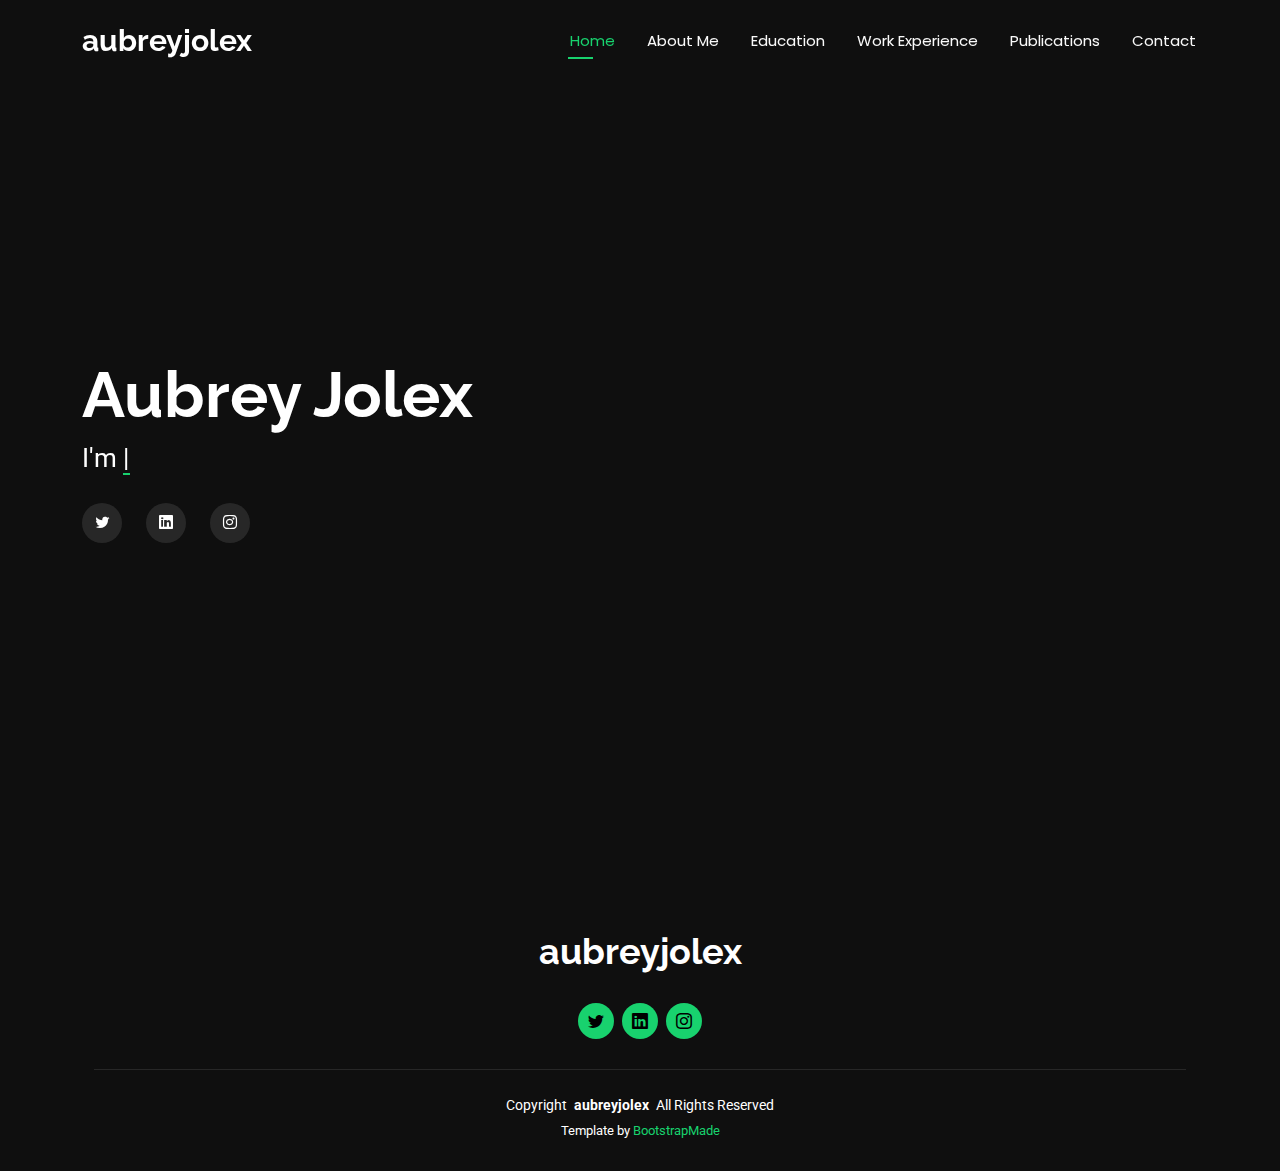
<file: index.html>
<!DOCTYPE html>
<html lang="en">

<head>
  <meta charset="utf-8">
  <meta content="width=device-width, initial-scale=1.0" name="viewport">
  <title>Index - aubreyjolex</title>
  <meta name="description" content="">
  <meta name="keywords" content="">

  <!-- Favicons -->
  <link href="assets/img/favicon.png" rel="icon">
  <link href="assets/img/apple-touch-icon.png" rel="apple-touch-icon">

  <!-- Fonts -->
  <link href="https://fonts.googleapis.com" rel="preconnect">
  <link href="https://fonts.gstatic.com" rel="preconnect" crossorigin>
  <link href="https://fonts.googleapis.com/css2?family=Roboto:ital,wght@0,100;0,300;0,400;0,500;0,700;0,900;1,100;1,300;1,400;1,500;1,700;1,900&family=Poppins:ital,wght@0,100;0,200;0,300;0,400;0,500;0,600;0,700;0,800;0,900;1,100;1,200;1,300;1,400;1,500;1,600;1,700;1,800;1,900&family=Raleway:ital,wght@0,100;0,200;0,300;0,400;0,500;0,600;0,700;0,800;0,900;1,100;1,200;1,300;1,400;1,500;1,600;1,700;1,800;1,900&display=swap" rel="stylesheet">

  <!-- Vendor CSS Files -->
  <link href="assets/vendor/bootstrap/css/bootstrap.min.css" rel="stylesheet">
  <link href="assets/vendor/bootstrap-icons/bootstrap-icons.css" rel="stylesheet">
  <link href="assets/vendor/aos/aos.css" rel="stylesheet">
  <link href="assets/vendor/swiper/swiper-bundle.min.css" rel="stylesheet">
  <link href="assets/vendor/glightbox/css/glightbox.min.css" rel="stylesheet">

  <!-- Main CSS File -->
  <link href="assets/css/main.css" rel="stylesheet">

</head>

<body class="index-page">

  <header id="header" class="header d-flex align-items-center fixed-top">
    <div class="container-fluid container-xl position-relative d-flex align-items-center justify-content-between">

      <a href="index.html" class="logo d-flex align-items-center">
        <!-- Uncomment the line below if you also wish to use an image logo -->
        <!-- <img src="assets/img/logo.png" alt=""> -->
        <h1 class="sitename">aubreyjolex</h1>
      </a>

      <nav id="navmenu" class="navmenu">
        <ul>
          <li><a href="index.html" class="active">Home</a></li>
          <li><a href="about.html">About Me</a></li>
 	<li><a href="education.html">Education</a></li>
          <li><a href="experience.html">Work Experience</a></li>
 	<li><a href="publications.html">Publications</a></li>
            <ul>
            </ul>
          </li>
          <li><a href="contact.html">Contact</a></li>
        </ul>
        <i class="mobile-nav-toggle d-xl-none bi bi-list"></i>
      </nav>

    </div>
  </header>

  <main class="main">

    <!-- Hero Section -->
    <section id="hero" class="hero section dark-background">

      <!--<img src="assets/img/hero-bg.jpg" alt="" data-aos="fade-in"> -->

      <div class="container" data-aos="zoom-out" data-aos-delay="100">
        <h2>Aubrey Jolex</h2>
        <p>I'm <span class="typed" data-typed-items="a Researcher">Researcher</span><span class="typed-cursor typed-cursor--blink"></span></p>
        <div class="social-links">
          <a href="https://x.com/AubreyJolex"><i class="bi bi-twitter"></i></a>
          <a href="https://www.linkedin.com/in/aubrey-jolex-50853a5a?utm_source=share&utm_campaign=share_via&utm_content=profile&utm_medium=android_app"><i class="bi bi-linkedin"></i></a>
	<a href="https://www.instagram.com/ajolex1?igsh=MTZyY2NmazZjeDZ2aA%3D%3D&utm_source=qr"><i class="bi-instagram"></i></a>
        </div>
      </div>

    </section><!-- /Hero Section -->

  </main>

  <footer id="footer" class="footer dark-background">
    <div class="container">
      <h3 class="sitename">aubreyjolex</h3>
      <p> </p>
      <div class="social-links d-flex justify-content-center">
          <a href="https://x.com/AubreyJolex"><i class="bi bi-twitter"></i></a>
          <a href="https://www.linkedin.com/in/aubrey-jolex-50853a5a?utm_source=share&utm_campaign=share_via&utm_content=profile&utm_medium=android_app"><i class="bi bi-linkedin"></i></a>
<a href="https://www.instagram.com/ajolex1?igsh=MTZyY2NmazZjeDZ2aA%3D%3D&utm_source=qr"><i class="bi-instagram"></i></a>
      </div>
      <div class="container">
        <div class="copyright">
          <span>Copyright</span> <strong class="px-1 sitename">aubreyjolex</strong> <span>All Rights Reserved</span>
        </div>
        <div class="credits">
          <!-- All the links in the footer should remain intact. -->
          <!-- You can delete the links only if you've purchased the pro version. -->
          <!-- Licensing information: https://bootstrapmade.com/license/ -->
          <!-- Purchase the pro version with working PHP/AJAX contact form: [buy-url] -->
          Template by <a href="https://bootstrapmade.com/">BootstrapMade</a>
        </div>
      </div>
    </div>
  </footer>

  <!-- Scroll Top -->
  <a href="#" id="scroll-top" class="scroll-top d-flex align-items-center justify-content-center"><i class="bi bi-arrow-up-short"></i></a>

  <!-- Preloader -->
  <div id="preloader"></div>

  <!-- Vendor JS Files -->
  <script src="assets/vendor/bootstrap/js/bootstrap.bundle.min.js"></script>
  <script src="assets/vendor/php-email-form/validate.js"></script>
  <script src="assets/vendor/aos/aos.js"></script>
  <script src="assets/vendor/typed.js/typed.umd.js"></script>
  <script src="assets/vendor/purecounter/purecounter_vanilla.js"></script>
  <script src="assets/vendor/waypoints/noframework.waypoints.js"></script>
  <script src="assets/vendor/swiper/swiper-bundle.min.js"></script>
  <script src="assets/vendor/glightbox/js/glightbox.min.js"></script>
  <script src="assets/vendor/imagesloaded/imagesloaded.pkgd.min.js"></script>
  <script src="assets/vendor/isotope-layout/isotope.pkgd.min.js"></script>

  <!-- Main JS File -->
  <script src="assets/js/main.js"></script>

</body>

</html>
</file>
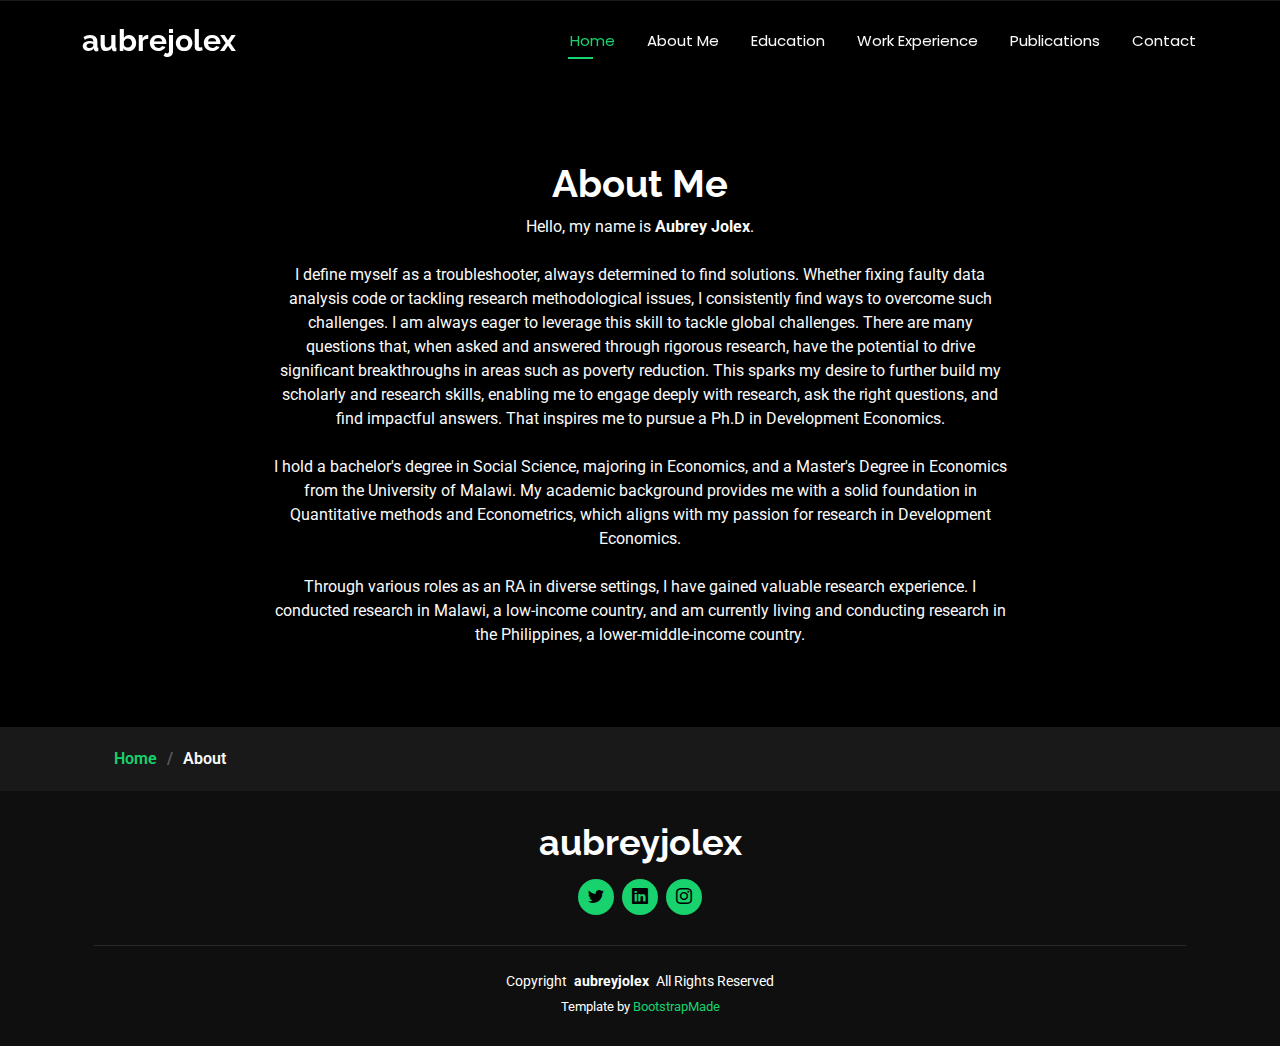
<file: about.html>
<!DOCTYPE html>
<html lang="en">

<head>
  <meta charset="utf-8">
  <meta content="width=device-width, initial-scale=1.0" name="viewport">
  <title>About - aubreyjolex</title>
  <meta name="description" content="">
  <meta name="keywords" content="">

  <!-- Favicons -->
  <link href="assets/img/favicon.png" rel="icon">
  <link href="assets/img/apple-touch-icon.png" rel="apple-touch-icon">

  <!-- Fonts -->
  <link href="https://fonts.googleapis.com" rel="preconnect">
  <link href="https://fonts.gstatic.com" rel="preconnect" crossorigin>
  <link href="https://fonts.googleapis.com/css2?family=Roboto:ital,wght@0,100;0,300;0,400;0,500;0,700;0,900;1,100;1,300;1,400;1,500;1,700;1,900&family=Poppins:ital,wght@0,100;0,200;0,300;0,400;0,500;0,600;0,700;0,800;0,900;1,100;1,200;1,300;1,400;1,500;1,600;1,700;1,800;1,900&family=Raleway:ital,wght@0,100;0,200;0,300;0,400;0,500;0,600;0,700;0,800;0,900;1,100;1,200;1,300;1,400;1,500;1,600;1,700;1,800;1,900&display=swap" rel="stylesheet">

  <!-- Vendor CSS Files -->
  <link href="assets/vendor/bootstrap/css/bootstrap.min.css" rel="stylesheet">
  <link href="assets/vendor/bootstrap-icons/bootstrap-icons.css" rel="stylesheet">
  <link href="assets/vendor/aos/aos.css" rel="stylesheet">
  <link href="assets/vendor/swiper/swiper-bundle.min.css" rel="stylesheet">
  <link href="assets/vendor/glightbox/css/glightbox.min.css" rel="stylesheet">

  <!-- Main CSS File -->
  <link href="assets/css/main.css" rel="stylesheet">

  <!-- =======================================================
  * Template Name: Personal
  * Template URL: https://bootstrapmade.com/personal-free-resume-bootstrap-template/
  * Updated: Aug 07 2024 with Bootstrap v5.3.3
  * Author: BootstrapMade.com
  * License: https://bootstrapmade.com/license/
  ======================================================== -->
</head>

<body class="about-page">

  <header id="header" class="header d-flex align-items-center fixed-top">
    <div class="container-fluid container-xl position-relative d-flex align-items-center justify-content-between">

      <a href="index.html" class="logo d-flex align-items-center">
        <!-- Uncomment the line below if you also wish to use an image logo -->
        <!-- <img src="assets/img/logo.png" alt=""> -->
        <h1 class="sitename">aubrejolex</h1>
      </a>

      <nav id="navmenu" class="navmenu">
        <ul>
          <li><a href="index.html" class="active">Home</a></li>
          <li><a href="about.html">About Me</a></li>
 	<li><a href="education.html">Education</a></li>
          <li><a href="experience.html">Work Experience</a></li>
 	<li><a href="publications.html">Publications</a></li>
            <ul>
            </ul>
          </li>
          <li><a href="contact.html">Contact</a></li>
        </ul>
        <i class="mobile-nav-toggle d-xl-none bi bi-list"></i>
      </nav>

    </div>
  </header>

  <main class="main">

    <!-- Page Title -->
    <div class="page-title" data-aos="fade">
      <div class="heading">
        <div class="container">
          <div class="row d-flex justify-content-center text-center">
            <div class="col-lg-8">
              <h1>About Me</h1>
              <p class="mb-0">Hello, my name is <b>Aubrey Jolex</b>.<br><br>

                        I define myself as a troubleshooter, always determined to find solutions. Whether fixing faulty data analysis code or tackling research methodological issues, I consistently find ways to overcome such challenges. I am always eager to leverage this skill to tackle global challenges. There are many questions that, when asked and answered through rigorous research, have the potential to drive significant breakthroughs in areas such as poverty reduction. This sparks my desire to further build my scholarly and research skills, enabling me to engage deeply with research, ask the right questions, and find impactful answers. That inspires me to pursue a Ph.D in Development Economics.<br><br>

                        I hold a bachelor's degree in Social Science, majoring in Economics, and a Master's Degree in Economics from the University of Malawi. My academic background provides me with a solid foundation in Quantitative methods and Econometrics, which aligns with my passion for research in Development Economics.<br><br>

                        Through various roles as an RA in diverse settings, I have gained valuable research experience. I conducted research in Malawi, a low-income country, and am currently living and conducting research in the Philippines, a lower-middle-income country.<br>
</p>
            </div>
          </div>
        </div>
      </div>
      <nav class="breadcrumbs">
        <div class="container">
          <ol>
            <li><a href="index.html">Home</a></li>
            <li class="current">About</li>
          </ol>
        </div>
      </nav>
    </div><!-- End Page Title -->

  </main>

  <footer id="footer" class="footer dark-background">
    <div class="container">
      <h3 class="sitename">aubreyjolex</h3>
      <div class="social-links d-flex justify-content-center">
          <a href="https://x.com/AubreyJolex"><i class="bi bi-twitter"></i></a>
          <a href="https://www.linkedin.com/in/aubrey-jolex-50853a5a?utm_source=share&utm_campaign=share_via&utm_content=profile&utm_medium=android_app"><i class="bi bi-linkedin"></i></a>
<a href="https://www.instagram.com/ajolex1?igsh=MTZyY2NmazZjeDZ2aA%3D%3D&utm_source=qr"><i class="bi-instagram"></i></a>
      </div>
      <div class="container">
        <div class="copyright">
          <span>Copyright</span> <strong class="px-1 sitename">aubreyjolex</strong> <span>All Rights Reserved</span>
        </div>
        <div class="credits">
          <!-- All the links in the footer should remain intact. -->
          <!-- You can delete the links only if you've purchased the pro version. -->
          <!-- Licensing information: https://bootstrapmade.com/license/ -->
          <!-- Purchase the pro version with working PHP/AJAX contact form: [buy-url] -->
          Template by <a href="https://bootstrapmade.com/">BootstrapMade</a>
        </div>
      </div>
    </div>
  </footer>

  <!-- Scroll Top -->
  <a href="#" id="scroll-top" class="scroll-top d-flex align-items-center justify-content-center"><i class="bi bi-arrow-up-short"></i></a>

  <!-- Preloader -->
  <div id="preloader"></div>

  <!-- Vendor JS Files -->
  <script src="assets/vendor/bootstrap/js/bootstrap.bundle.min.js"></script>
  <script src="assets/vendor/php-email-form/validate.js"></script>
  <script src="assets/vendor/aos/aos.js"></script>
  <script src="assets/vendor/typed.js/typed.umd.js"></script>
  <script src="assets/vendor/purecounter/purecounter_vanilla.js"></script>
  <script src="assets/vendor/waypoints/noframework.waypoints.js"></script>
  <script src="assets/vendor/swiper/swiper-bundle.min.js"></script>
  <script src="assets/vendor/glightbox/js/glightbox.min.js"></script>
  <script src="assets/vendor/imagesloaded/imagesloaded.pkgd.min.js"></script>
  <script src="assets/vendor/isotope-layout/isotope.pkgd.min.js"></script>

  <!-- Main JS File -->
  <script src="assets/js/main.js"></script>

</body>

</html>
</file>
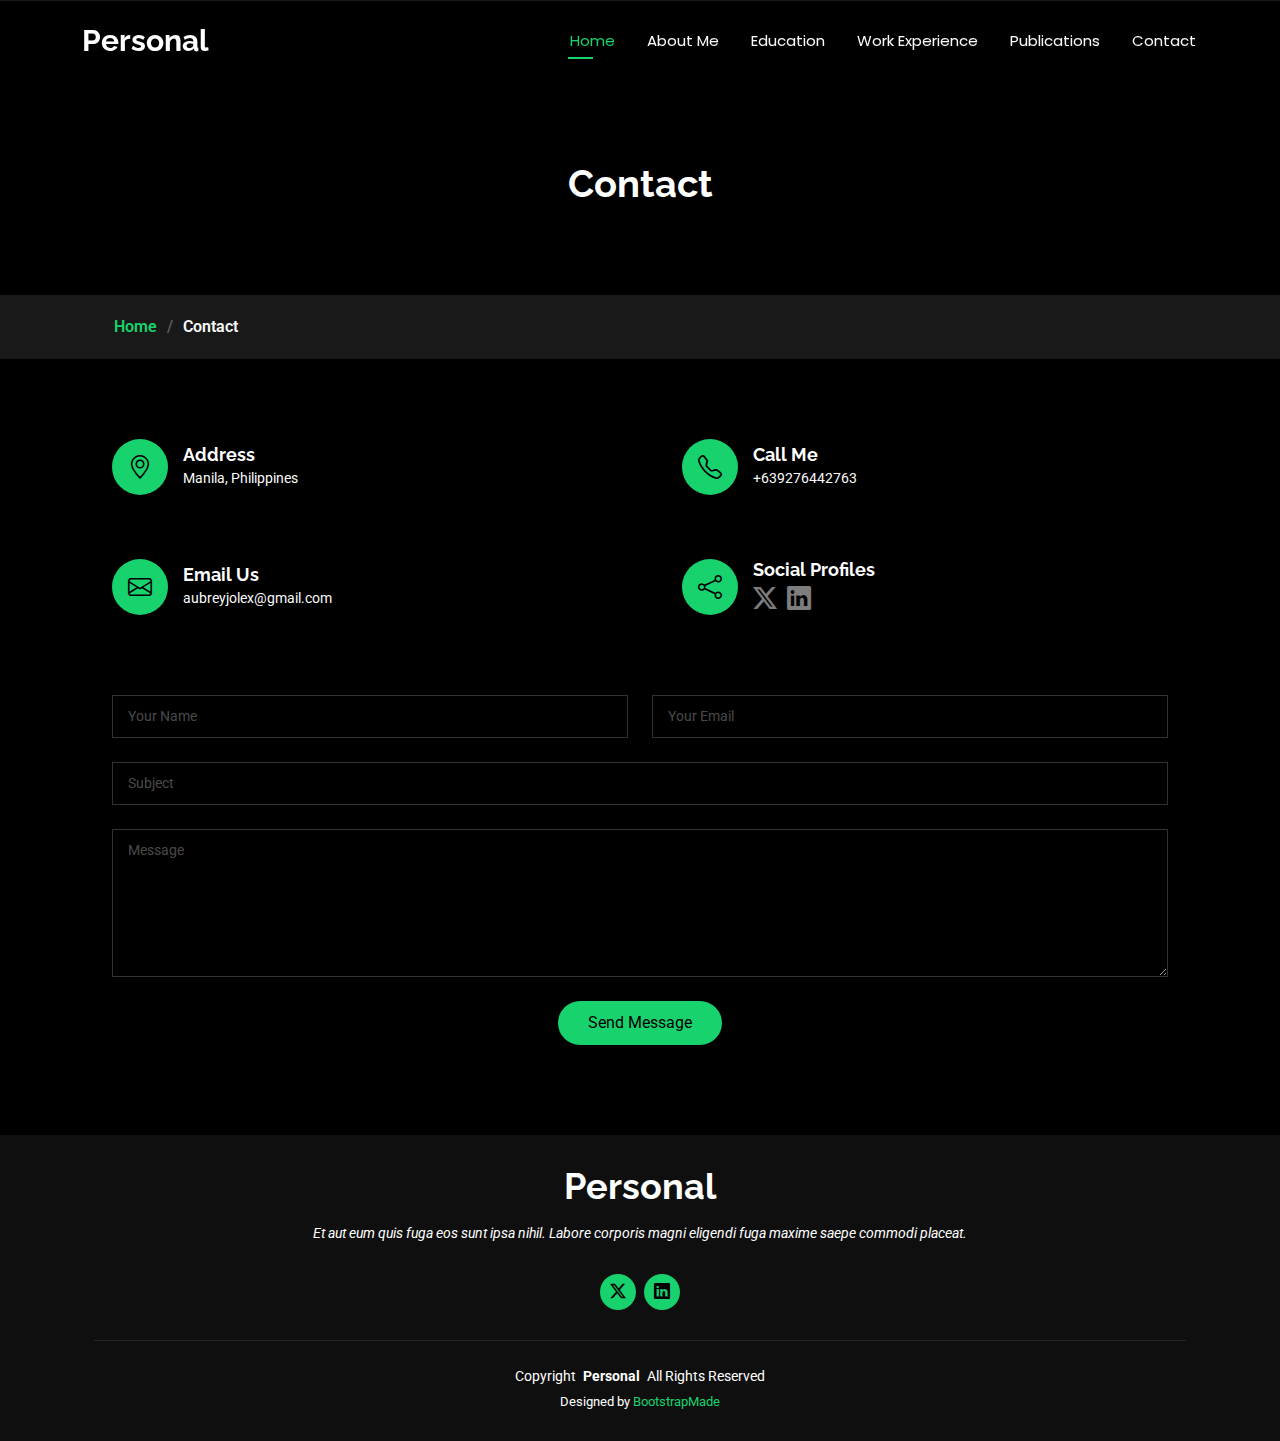
<file: contact.html>
<!DOCTYPE html>
<html lang="en">

<head>
  <meta charset="utf-8">
  <meta content="width=device-width, initial-scale=1.0" name="viewport">
  <title>Contact - Personal Bootstrap Template</title>
  <meta name="description" content="">
  <meta name="keywords" content="">

  <!-- Favicons -->
  <link href="assets/img/favicon.png" rel="icon">
  <link href="assets/img/apple-touch-icon.png" rel="apple-touch-icon">

  <!-- Fonts -->
  <link href="https://fonts.googleapis.com" rel="preconnect">
  <link href="https://fonts.gstatic.com" rel="preconnect" crossorigin>
  <link href="https://fonts.googleapis.com/css2?family=Roboto:ital,wght@0,100;0,300;0,400;0,500;0,700;0,900;1,100;1,300;1,400;1,500;1,700;1,900&family=Poppins:ital,wght@0,100;0,200;0,300;0,400;0,500;0,600;0,700;0,800;0,900;1,100;1,200;1,300;1,400;1,500;1,600;1,700;1,800;1,900&family=Raleway:ital,wght@0,100;0,200;0,300;0,400;0,500;0,600;0,700;0,800;0,900;1,100;1,200;1,300;1,400;1,500;1,600;1,700;1,800;1,900&display=swap" rel="stylesheet">

  <!-- Vendor CSS Files -->
  <link href="assets/vendor/bootstrap/css/bootstrap.min.css" rel="stylesheet">
  <link href="assets/vendor/bootstrap-icons/bootstrap-icons.css" rel="stylesheet">
  <link href="assets/vendor/aos/aos.css" rel="stylesheet">
  <link href="assets/vendor/swiper/swiper-bundle.min.css" rel="stylesheet">
  <link href="assets/vendor/glightbox/css/glightbox.min.css" rel="stylesheet">

  <!-- Main CSS File -->
  <link href="assets/css/main.css" rel="stylesheet">

  <!-- =======================================================
  * Template Name: Personal
  * Template URL: https://bootstrapmade.com/personal-free-resume-bootstrap-template/
  * Updated: Aug 07 2024 with Bootstrap v5.3.3
  * Author: BootstrapMade.com
  * License: https://bootstrapmade.com/license/
  ======================================================== -->
</head>

<body class="contact-page">

  <header id="header" class="header d-flex align-items-center fixed-top">
    <div class="container-fluid container-xl position-relative d-flex align-items-center justify-content-between">

      <a href="index.html" class="logo d-flex align-items-center">
        <!-- Uncomment the line below if you also wish to use an image logo -->
        <!-- <img src="assets/img/logo.png" alt=""> -->
        <h1 class="sitename">Personal</h1>
      </a>

      <nav id="navmenu" class="navmenu">
        <ul>
          <li><a href="index.html" class="active">Home</a></li>
          <li><a href="about.html">About Me</a></li>
 	<li><a href="education.html">Education</a></li>
          <li><a href="experience.html">Work Experience</a></li>
 	<li><a href="publications.html">Publications</a></li>
            <ul>
            </ul>
          </li>
          <li><a href="contact.html">Contact</a></li>
        </ul>
        <i class="mobile-nav-toggle d-xl-none bi bi-list"></i>
      </nav>

    </div>
  </header>

  <main class="main">

    <!-- Page Title -->
    <div class="page-title" data-aos="fade">
      <div class="heading">
        <div class="container">
          <div class="row d-flex justify-content-center text-center">
            <div class="col-lg-8">
              <h1>Contact</h1>
              <p class="mb-0"> </p>
            </div>
          </div>
        </div>
      </div>
      <nav class="breadcrumbs">
        <div class="container">
          <ol>
            <li><a href="index.html">Home</a></li>
            <li class="current">Contact</li>
          </ol>
        </div>
      </nav>
    </div><!-- End Page Title -->

    <!-- Contact Section -->
    <section id="contact" class="contact section">

      <div class="container" data-aos="fade-up" data-aos-delay="100">

        <div class="row gy-4">

          <div class="col-md-6">
            <div class="info-item d-flex align-items-center" data-aos="fade-up" data-aos-delay="200">
              <i class="icon bi bi-geo-alt flex-shrink-0"></i>
              <div>
                <h3>Address</h3>
                <p>Manila, Philippines</p>
              </div>
            </div>
          </div><!-- End Info Item -->

          <div class="col-md-6">
            <div class="info-item d-flex align-items-center" data-aos="fade-up" data-aos-delay="300">
              <i class="icon bi bi-telephone flex-shrink-0"></i>
              <div>
                <h3>Call Me</h3>
                <p>+639276442763</p>
              </div>
            </div>
          </div><!-- End Info Item -->

          <div class="col-md-6">
            <div class="info-item d-flex align-items-center" data-aos="fade-up" data-aos-delay="400">
              <i class="icon bi bi-envelope flex-shrink-0"></i>
              <div>
                <h3>Email Us</h3>
                <p>aubreyjolex@gmail.com</p>
              </div>
            </div>
          </div><!-- End Info Item -->

          <div class="col-md-6">
            <div class="info-item d-flex align-items-center" data-aos="fade-up" data-aos-delay="500">
              <i class="icon bi bi-share flex-shrink-0"></i>
              <div>
                <h3>Social Profiles</h3>
                <div class="social-links">
        <a href="https://x.com/AubreyJolex"><i class="bi bi-twitter-x"></i></a>
        <a href="https://www.linkedin.com/in/aubrey-jolex-50853a5a?utm_source=share&utm_campaign=share_via&utm_content=profile&utm_medium=android_app"><i class="bi bi-linkedin"></i></a>
                </div>
              </div>
            </div>
          </div><!-- End Info Item -->

        </div>

        <form action="forms/contact.php" method="post" class="php-email-form" data-aos="fade-up" data-aos-delay="600">
          <div class="row gy-4">

            <div class="col-md-6">
              <input type="text" name="name" class="form-control" placeholder="Your Name" required="">
            </div>

            <div class="col-md-6 ">
              <input type="email" class="form-control" name="email" placeholder="Your Email" required="">
            </div>

            <div class="col-md-12">
              <input type="text" class="form-control" name="subject" placeholder="Subject" required="">
            </div>

            <div class="col-md-12">
              <textarea class="form-control" name="message" rows="6" placeholder="Message" required=""></textarea>
            </div>

            <div class="col-md-12 text-center">
              <div class="loading">Loading</div>
              <div class="error-message"></div>
              <div class="sent-message">Your message has been sent. Thank you!</div>

              <button type="submit">Send Message</button>
            </div>

          </div>
        </form><!-- End Contact Form -->

      </div>

    </section><!-- /Contact Section -->

  </main>

  <footer id="footer" class="footer dark-background">
    <div class="container">
      <h3 class="sitename">Personal</h3>
      <p>Et aut eum quis fuga eos sunt ipsa nihil. Labore corporis magni eligendi fuga maxime saepe commodi placeat.</p>
      <div class="social-links d-flex justify-content-center">
        <a href="https://x.com/AubreyJolex"><i class="bi bi-twitter-x"></i></a>
        <a href="https://www.linkedin.com/in/aubrey-jolex-50853a5a?utm_source=share&utm_campaign=share_via&utm_content=profile&utm_medium=android_app"><i class="bi bi-linkedin"></i></a>
      </div>
      <div class="container">
        <div class="copyright">
          <span>Copyright</span> <strong class="px-1 sitename">Personal</strong> <span>All Rights Reserved</span>
        </div>
        <div class="credits">
          <!-- All the links in the footer should remain intact. -->
          <!-- You can delete the links only if you've purchased the pro version. -->
          <!-- Licensing information: https://bootstrapmade.com/license/ -->
          <!-- Purchase the pro version with working PHP/AJAX contact form: [buy-url] -->
          Designed by <a href="https://bootstrapmade.com/">BootstrapMade</a>
        </div>
      </div>
    </div>
  </footer>

  <!-- Scroll Top -->
  <a href="#" id="scroll-top" class="scroll-top d-flex align-items-center justify-content-center"><i class="bi bi-arrow-up-short"></i></a>

  <!-- Preloader -->
  <div id="preloader"></div>

  <!-- Vendor JS Files -->
  <script src="assets/vendor/bootstrap/js/bootstrap.bundle.min.js"></script>
  <script src="assets/vendor/php-email-form/validate.js"></script>
  <script src="assets/vendor/aos/aos.js"></script>
  <script src="assets/vendor/typed.js/typed.umd.js"></script>
  <script src="assets/vendor/purecounter/purecounter_vanilla.js"></script>
  <script src="assets/vendor/waypoints/noframework.waypoints.js"></script>
  <script src="assets/vendor/swiper/swiper-bundle.min.js"></script>
  <script src="assets/vendor/glightbox/js/glightbox.min.js"></script>
  <script src="assets/vendor/imagesloaded/imagesloaded.pkgd.min.js"></script>
  <script src="assets/vendor/isotope-layout/isotope.pkgd.min.js"></script>

  <!-- Main JS File -->
  <script src="assets/js/main.js"></script>

</body>

</html>
</file>
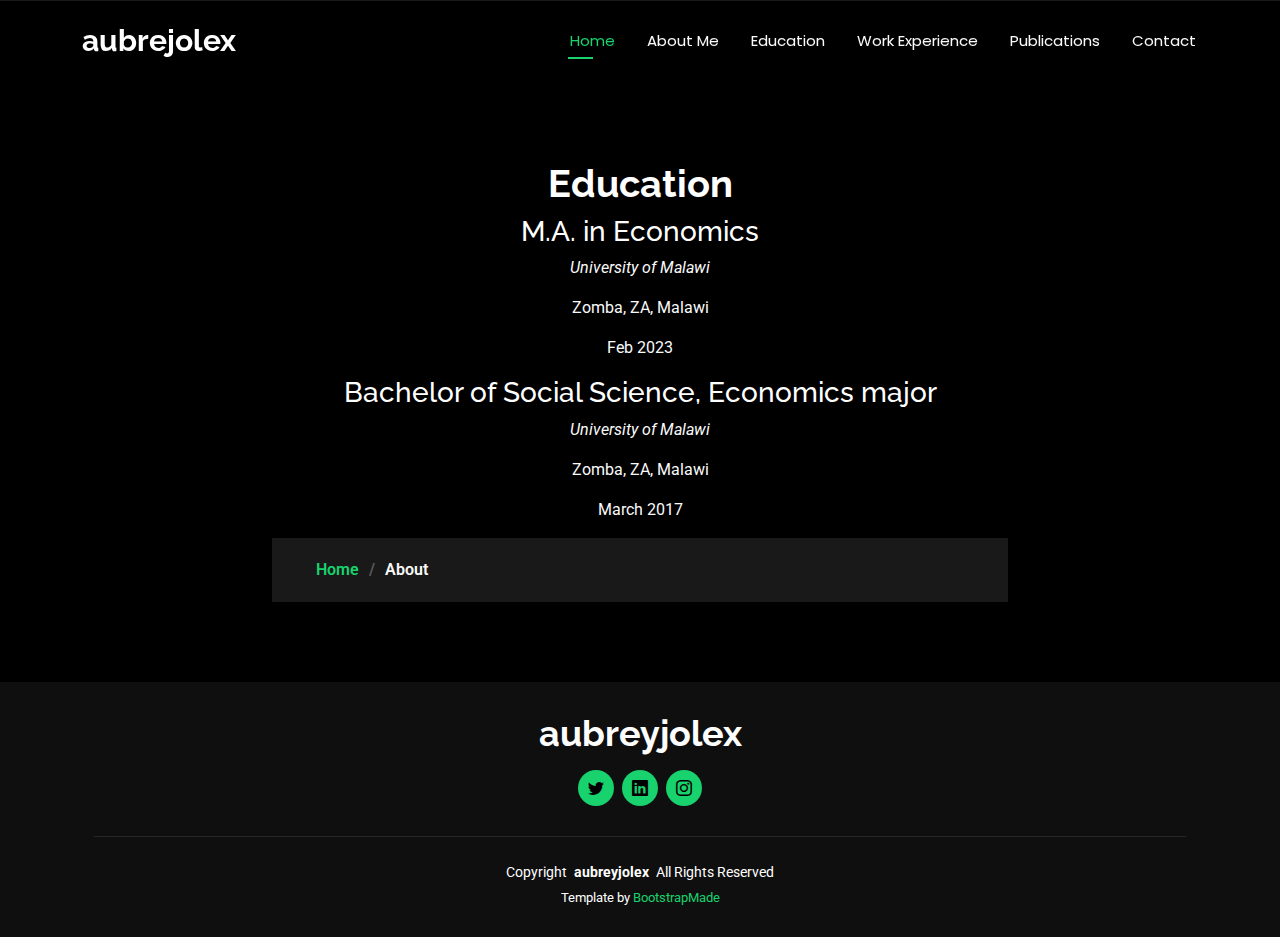
<file: education.html>
<html lang="en">

<head>
  <meta charset="utf-8">
  <meta content="width=device-width, initial-scale=1.0" name="viewport">
  <title>About - aubreyjolex</title>
  <meta name="description" content="">
  <meta name="keywords" content="">

  <!-- Favicons -->
  <link href="assets/img/favicon.png" rel="icon">
  <link href="assets/img/apple-touch-icon.png" rel="apple-touch-icon">

  <!-- Fonts -->
  <link href="https://fonts.googleapis.com" rel="preconnect">
  <link href="https://fonts.gstatic.com" rel="preconnect" crossorigin>
  <link href="https://fonts.googleapis.com/css2?family=Roboto:ital,wght@0,100;0,300;0,400;0,500;0,700;0,900;1,100;1,300;1,400;1,500;1,700;1,900&family=Poppins:ital,wght@0,100;0,200;0,300;0,400;0,500;0,600;0,700;0,800;0,900;1,100;1,200;1,300;1,400;1,500;1,600;1,700;1,800;1,900&family=Raleway:ital,wght@0,100;0,200;0,300;0,400;0,500;0,600;0,700;0,800;0,900;1,100;1,200;1,300;1,400;1,500;1,600;1,700;1,800;1,900&display=swap" rel="stylesheet">

  <!-- Vendor CSS Files -->
  <link href="assets/vendor/bootstrap/css/bootstrap.min.css" rel="stylesheet">
  <link href="assets/vendor/bootstrap-icons/bootstrap-icons.css" rel="stylesheet">
  <link href="assets/vendor/aos/aos.css" rel="stylesheet">
  <link href="assets/vendor/swiper/swiper-bundle.min.css" rel="stylesheet">
  <link href="assets/vendor/glightbox/css/glightbox.min.css" rel="stylesheet">

  <!-- Main CSS File -->
  <link href="assets/css/main.css" rel="stylesheet">

  <!-- =======================================================
  * Template Name: Personal
  * Template URL: https://bootstrapmade.com/personal-free-resume-bootstrap-template/
  * Updated: Aug 07 2024 with Bootstrap v5.3.3
  * Author: BootstrapMade.com
  * License: https://bootstrapmade.com/license/
  ======================================================== -->
</head>

<body class="about-page">

  <header id="header" class="header d-flex align-items-center fixed-top">
    <div class="container-fluid container-xl position-relative d-flex align-items-center justify-content-between">

      <a href="index.html" class="logo d-flex align-items-center">
        <!-- Uncomment the line below if you also wish to use an image logo -->
        <!-- <img src="assets/img/logo.png" alt=""> -->
        <h1 class="sitename">aubrejolex</h1>
      </a>

      <nav id="navmenu" class="navmenu">
        <ul>
          <li><a href="index.html" class="active">Home</a></li>
          <li><a href="about.html">About Me</a></li>
 	<li><a href="education.html">Education</a></li>
          <li><a href="experience.html">Work Experience</a></li>
 	<li><a href="publications.html">Publications</a></li>
            <ul>
            </ul>
          </li>
          <li><a href="contact.html">Contact</a></li>
        </ul>
        <i class="mobile-nav-toggle d-xl-none bi bi-list"></i>
      </nav>

    </div>
  </header>

  <main class="main">

    <!-- Page Title -->
    <div class="page-title" data-aos="fade">
      <div class="heading">
        <div class="container">
          <div class="row d-flex justify-content-center text-center">
            <div class="col-lg-8">
              <h1>Education</h1>

<div class="education">

    <!-- M.A. in Economics -->
    <div class="degree">
        <h3>M.A. in Economics</h3>
        <p><em>University of Malawi</em></p>
        <p>Zomba, ZA, Malawi</p>
        <p>Feb 2023</p>
    </div>

    <!-- Bachelor of Social Science, Economics major -->
    <div class="degree">
        <h3>Bachelor of Social Science, Economics major</h3>
        <p><em>University of Malawi</em></p>
        <p>Zomba, ZA, Malawi</p>
        <p>March 2017</p>
    </div>

</div>

         <nav class="breadcrumbs">
        <div class="container">
          <ol>
            <li><a href="index.html">Home</a></li>
            <li class="current">About</li>
          </ol>
        </div>
      </nav>
    </div><!-- End Page Title -->

  </main>

  <footer id="footer" class="footer dark-background">
    <div class="container">
      <h3 class="sitename">aubreyjolex</h3>
      <div class="social-links d-flex justify-content-center">
          <a href="https://x.com/AubreyJolex"><i class="bi bi-twitter"></i></a>
          <a href="https://www.linkedin.com/in/aubrey-jolex-50853a5a?utm_source=share&utm_campaign=share_via&utm_content=profile&utm_medium=android_app"><i class="bi bi-linkedin"></i></a>
<a href="https://www.instagram.com/ajolex1?igsh=MTZyY2NmazZjeDZ2aA%3D%3D&utm_source=qr"><i class="bi-instagram"></i></a>
      </div>
      <div class="container">
        <div class="copyright">
          <span>Copyright</span> <strong class="px-1 sitename">aubreyjolex</strong> <span>All Rights Reserved</span>
        </div>
        <div class="credits">
          <!-- All the links in the footer should remain intact. -->
          <!-- You can delete the links only if you've purchased the pro version. -->
          <!-- Licensing information: https://bootstrapmade.com/license/ -->
          <!-- Purchase the pro version with working PHP/AJAX contact form: [buy-url] -->
          Template by <a href="https://bootstrapmade.com/">BootstrapMade</a>
        </div>
      </div>
    </div>
  </footer>

  <!-- Scroll Top -->
  <a href="#" id="scroll-top" class="scroll-top d-flex align-items-center justify-content-center"><i class="bi bi-arrow-up-short"></i></a>

  <!-- Preloader -->
  <div id="preloader"></div>

  <!-- Vendor JS Files -->
  <script src="assets/vendor/bootstrap/js/bootstrap.bundle.min.js"></script>
  <script src="assets/vendor/php-email-form/validate.js"></script>
  <script src="assets/vendor/aos/aos.js"></script>
  <script src="assets/vendor/typed.js/typed.umd.js"></script>
  <script src="assets/vendor/purecounter/purecounter_vanilla.js"></script>
  <script src="assets/vendor/waypoints/noframework.waypoints.js"></script>
  <script src="assets/vendor/swiper/swiper-bundle.min.js"></script>
  <script src="assets/vendor/glightbox/js/glightbox.min.js"></script>
  <script src="assets/vendor/imagesloaded/imagesloaded.pkgd.min.js"></script>
  <script src="assets/vendor/isotope-layout/isotope.pkgd.min.js"></script>

  <!-- Main JS File -->
  <script src="assets/js/main.js"></script>

</body>

</html>
</file>
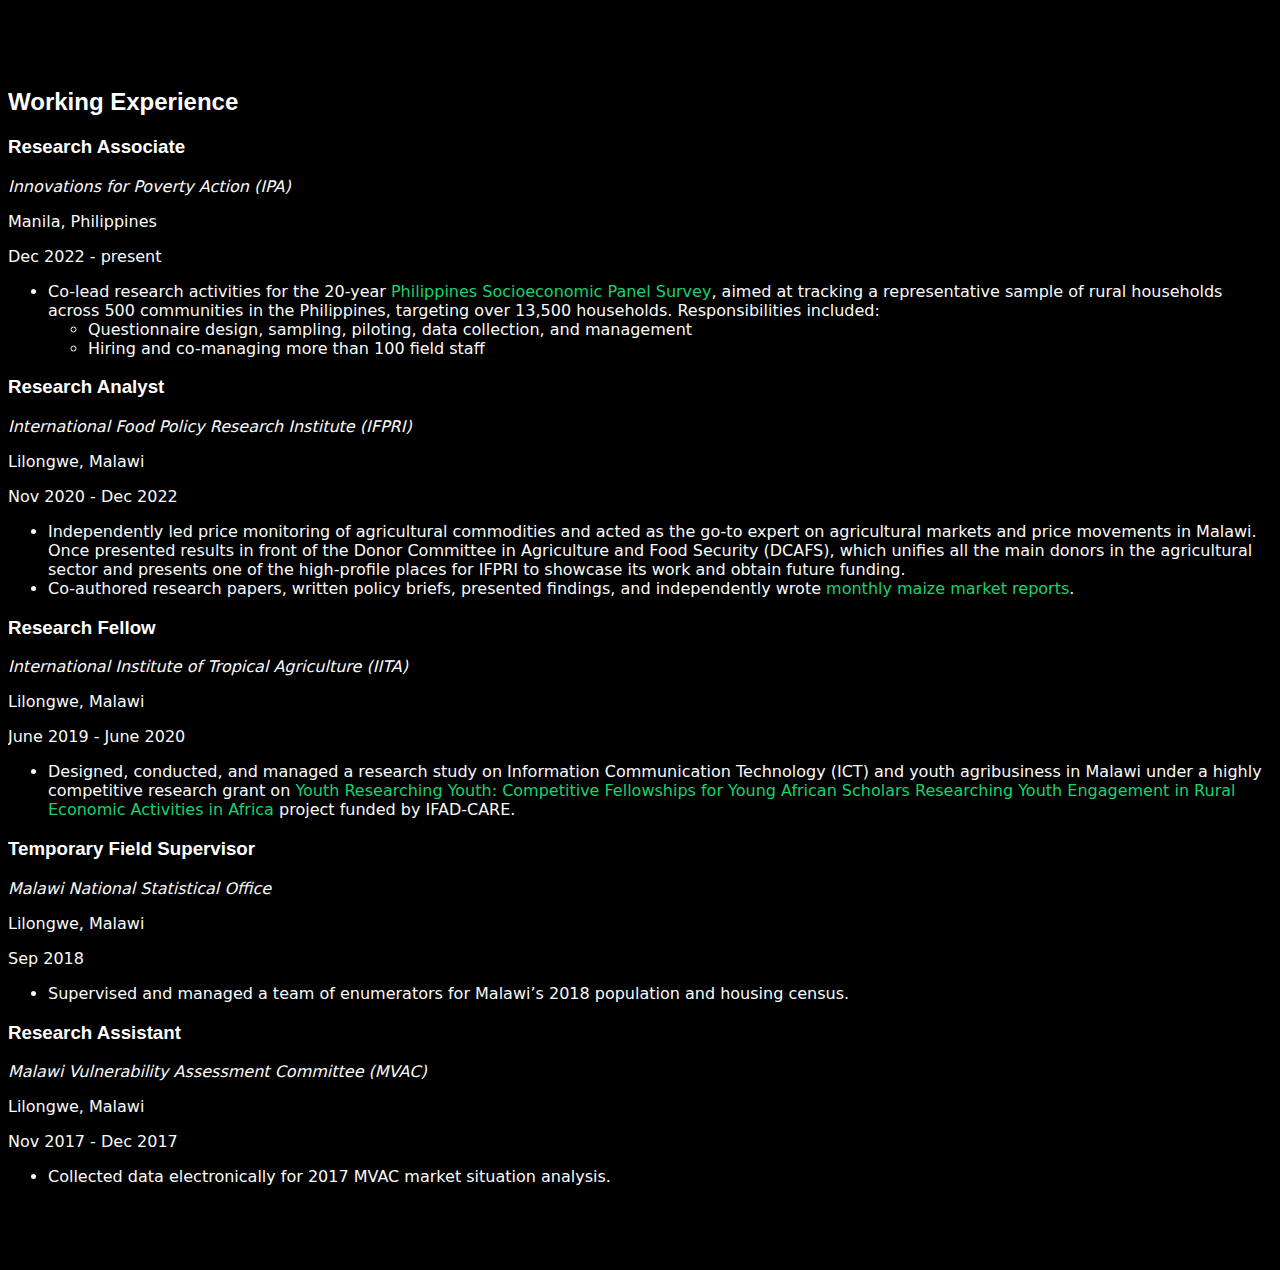
<file: experience.html>
<html lang="en">

<head>
    <meta charset="UTF-8">
    <meta name="viewport" content="width=device-width, initial-scale=1.0">
    <title>Aubrey Jolex</title>
    <link rel="stylesheet" href="styles.css">
</head>
<body>

<head>
 <!-- ======= Start Experience Section ======= -->
    <section id="experience" class="services">
        <div class="container">
            <h2>Working Experience</h2>

            <div class="work-experience" style="text-align: left;">
                <!-- Innovations for Poverty Action (IPA) -->
                <div class="job">
                    <h3>Research Associate</h3>
                    <p><em>Innovations for Poverty Action (IPA)</em></p>
                    <p>Manila, Philippines</p>
                    <p>Dec 2022 - present</p>
                    <ul>
                        <li>Co-lead research activities for the 20-year <a href="https://poverty-action.org/philippines-socioeconomic-panel-survey">Philippines Socioeconomic Panel Survey</a>, aimed at tracking a representative sample of rural households across 500 communities in the Philippines, targeting over 13,500 households. Responsibilities included:
                            <ul>
                                <li>Questionnaire design, sampling, piloting, data collection, and management</li>
                                <li>Hiring and co-managing more than 100 field staff</li>
                            </ul>
                        </li>
                    </ul>
                </div>

                <!-- International Food Policy Research Institute (IFPRI) -->
                <div class="job">
                    <h3>Research Analyst</h3>
                    <p><em>International Food Policy Research Institute (IFPRI)</em></p>
                    <p>Lilongwe, Malawi</p>
                    <p>Nov 2020 - Dec 2022</p>
                    <ul>
                        <li>Independently led price monitoring of agricultural commodities and acted as the go-to expert on agricultural markets and price movements in Malawi. Once presented results in front of the Donor Committee in Agriculture and Food Security (DCAFS), which unifies all the main donors in the agricultural sector and presents one of the high-profile places for IFPRI to showcase its work and obtain future funding.</li>
                        <li>Co-authored research papers, written policy briefs, presented findings, and independently wrote <a href="https://massp.ifpri.info/resources/maize-market-report/">monthly maize market reports</a>.</li>
                    </ul>
                </div>

                <!-- International Institute of Tropical Agriculture (IITA) -->
                <div class="job">
                    <h3>Research Fellow</h3>
                    <p><em>International Institute of Tropical Agriculture (IITA)</em></p>
                    <p>Lilongwe, Malawi</p>
                    <p>June 2019 - June 2020</p>
                    <ul>
                        <li>Designed, conducted, and managed a research study on Information Communication Technology (ICT) and youth agribusiness in Malawi under a highly competitive research grant on <a href="https://bulletin.iita.org/over-400-applications-received-for-care-fellowship-from-across-africa/">Youth Researching Youth: Competitive Fellowships for Young African Scholars Researching Youth Engagement in Rural Economic Activities in Africa</a> project funded by IFAD-CARE.</li>
                    </ul>
                </div>

                <!-- Malawi National Statistical Office -->
                <div class="job">
                    <h3>Temporary Field Supervisor</h3>
                    <p><em>Malawi National Statistical Office</em></p>
                    <p>Lilongwe, Malawi</p>
                    <p>Sep 2018</p>
                    <ul>
                        <li>Supervised and managed a team of enumerators for Malawi’s 2018 population and housing census.</li>
                    </ul>
                </div>

                <!-- Malawi Vulnerability Assessment Committee (MVAC) -->
                <div class="job">
                    <h3>Research Assistant</h3>
                    <p><em>Malawi Vulnerability Assessment Committee (MVAC)</em></p>
                    <p>Lilongwe, Malawi</p>
                    <p>Nov 2017 - Dec 2017</p>
                    <ul>
                        <li>Collected data electronically for 2017 MVAC market situation analysis.</li>
                    </ul>
                </div>
            </div>
        </div>
    </section>
    <!-- ======= End Experience Section ======= -->
</body>

</html>
</file>
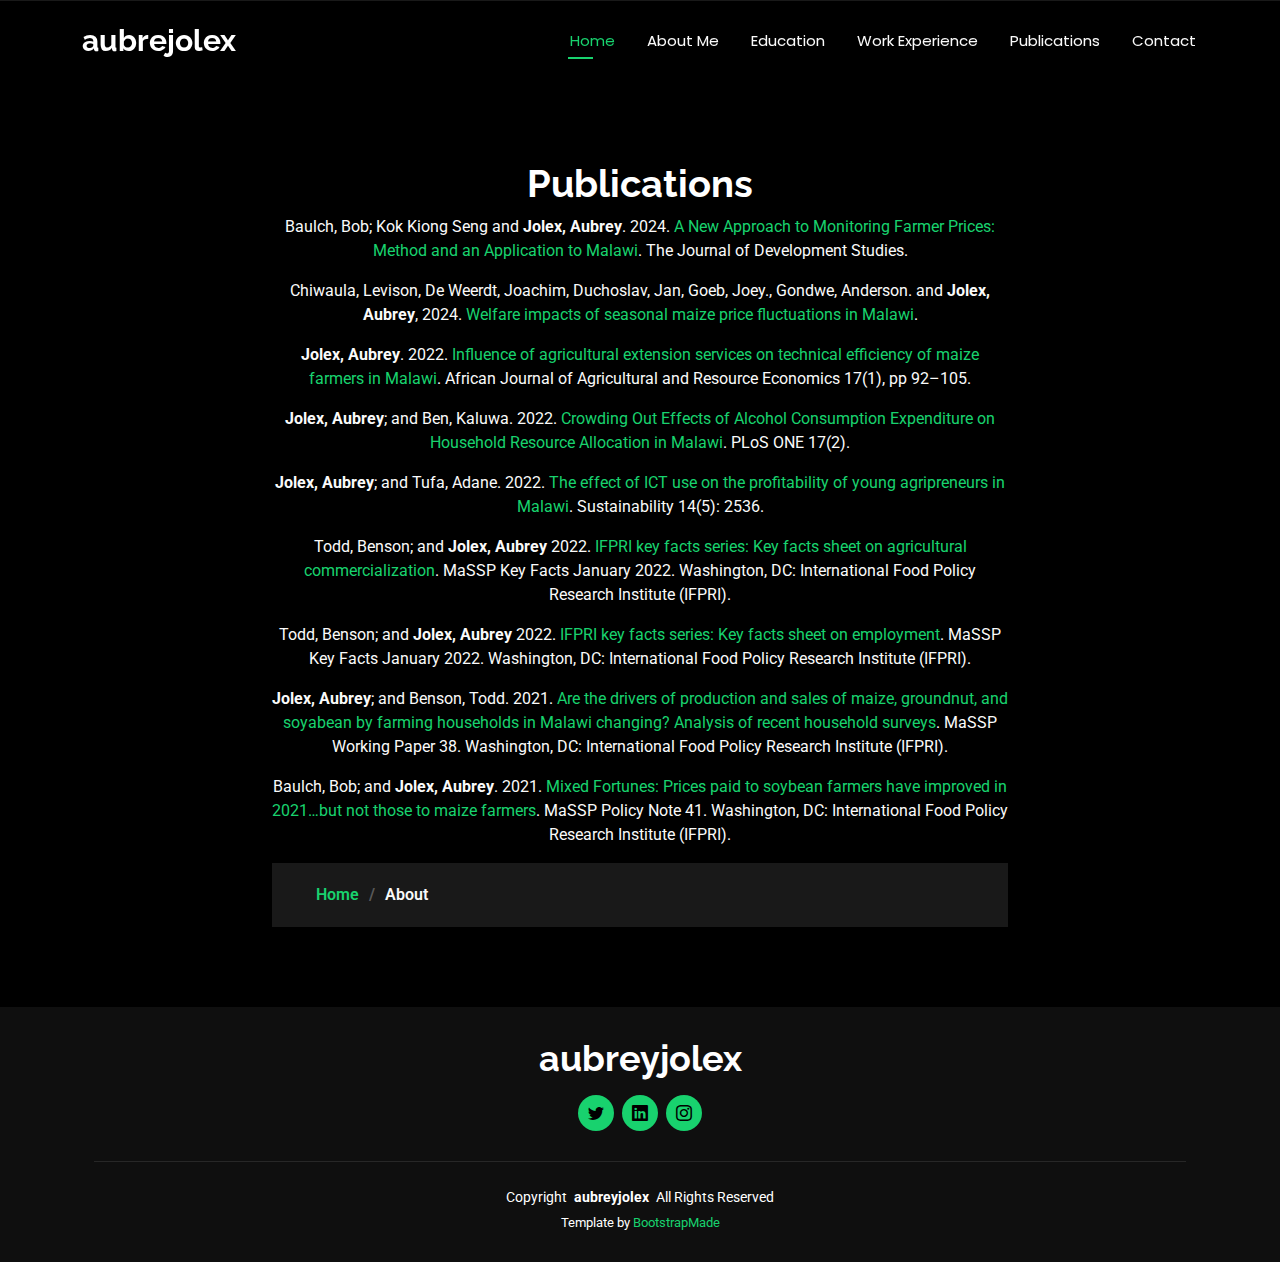
<file: publications.html>
<html lang="en">

<head>
  <meta charset="utf-8">
  <meta content="width=device-width, initial-scale=1.0" name="viewport">
  <title>About - aubreyjolex</title>
  <meta name="description" content="">
  <meta name="keywords" content="">

  <!-- Favicons -->
  <link href="assets/img/favicon.png" rel="icon">
  <link href="assets/img/apple-touch-icon.png" rel="apple-touch-icon">

  <!-- Fonts -->
  <link href="https://fonts.googleapis.com" rel="preconnect">
  <link href="https://fonts.gstatic.com" rel="preconnect" crossorigin>
  <link href="https://fonts.googleapis.com/css2?family=Roboto:ital,wght@0,100;0,300;0,400;0,500;0,700;0,900;1,100;1,300;1,400;1,500;1,700;1,900&family=Poppins:ital,wght@0,100;0,200;0,300;0,400;0,500;0,600;0,700;0,800;0,900;1,100;1,200;1,300;1,400;1,500;1,600;1,700;1,800;1,900&family=Raleway:ital,wght@0,100;0,200;0,300;0,400;0,500;0,600;0,700;0,800;0,900;1,100;1,200;1,300;1,400;1,500;1,600;1,700;1,800;1,900&display=swap" rel="stylesheet">

  <!-- Vendor CSS Files -->
  <link href="assets/vendor/bootstrap/css/bootstrap.min.css" rel="stylesheet">
  <link href="assets/vendor/bootstrap-icons/bootstrap-icons.css" rel="stylesheet">
  <link href="assets/vendor/aos/aos.css" rel="stylesheet">
  <link href="assets/vendor/swiper/swiper-bundle.min.css" rel="stylesheet">
  <link href="assets/vendor/glightbox/css/glightbox.min.css" rel="stylesheet">

  <!-- Main CSS File -->
  <link href="assets/css/main.css" rel="stylesheet">

  <!-- =======================================================
  * Template Name: Personal
  * Template URL: https://bootstrapmade.com/personal-free-resume-bootstrap-template/
  * Updated: Aug 07 2024 with Bootstrap v5.3.3
  * Author: BootstrapMade.com
  * License: https://bootstrapmade.com/license/
  ======================================================== -->
</head>

<body class="about-page">

  <header id="header" class="header d-flex align-items-center fixed-top">
    <div class="container-fluid container-xl position-relative d-flex align-items-center justify-content-between">

      <a href="index.html" class="logo d-flex align-items-center">
        <!-- Uncomment the line below if you also wish to use an image logo -->
        <!-- <img src="assets/img/logo.png" alt=""> -->
        <h1 class="sitename">aubrejolex</h1>
      </a>

      <nav id="navmenu" class="navmenu">
        <ul>
          <li><a href="index.html" class="active">Home</a></li>
          <li><a href="about.html">About Me</a></li>
 	<li><a href="education.html">Education</a></li>
          <li><a href="experience.html">Work Experience</a></li>
 	<li><a href="publications.html">Publications</a></li>
            <ul>
            </ul>
          </li>
          <li><a href="contact.html">Contact</a></li>
        </ul>
        <i class="mobile-nav-toggle d-xl-none bi bi-list"></i>
      </nav>

    </div>
  </header>

  <main class="main">

    <!-- Page Title -->
    <div class="page-title" data-aos="fade">
      <div class="heading">
        <div class="container">
          <div class="row d-flex justify-content-center text-center">
            <div class="col-lg-8">

<h1>Publications</h1>

<div class="publications">
    
    <p>
        Baulch, Bob; Kok Kiong Seng and <strong>Jolex, Aubrey</strong>. 2024. 
        <a href="https://doi.org/10.1080/00220388.2023.2291320">A New Approach to Monitoring Farmer Prices: Method and an Application to Malawi</a>. 
        The Journal of Development Studies.
    </p>

    <p>
        Chiwaula, Levison, De Weerdt, Joachim, Duchoslav, Jan, Goeb, Joey., Gondwe, Anderson. and <strong>Jolex, Aubrey</strong>, 2024. 
        <a href="https://massp.ifpri.info/2024/02/06/working-paper-45-welfare-impacts-of-seasonal-maize-price-fluctuations-in-malawi/">
        Welfare impacts of seasonal maize price fluctuations in Malawi</a>.
    </p>

    <p>
        <strong>Jolex, Aubrey</strong>. 2022. 
        <a href="https://afjare.org/influence-of-agricultural-extension-services-on-technical-efficiency-of-maize-farmers-in-malawi-2/">
        Influence of agricultural extension services on technical efficiency of maize farmers in Malawi</a>. 
        African Journal of Agricultural and Resource Economics 17(1), pp 92–105.
    </p>

    <p>
        <strong>Jolex, Aubrey</strong>; and Ben, Kaluwa. 2022. 
        <a href="https://doi.org/10.1371/journal.pone.0263330">Crowding Out Effects of Alcohol Consumption Expenditure on Household Resource Allocation in Malawi</a>. 
        PLoS ONE 17(2).
    </p>

    <p>
        <strong>Jolex, Aubrey</strong>; and Tufa, Adane. 2022. 
        <a href="https://doi.org/10.3390/su14052536">The effect of ICT use on the profitability of young agripreneurs in Malawi</a>. 
        Sustainability 14(5): 2536.
    </p>

    <p>
        Todd, Benson; and <strong>Jolex, Aubrey</strong> 2022. 
        <a href="https://ebrary.ifpri.org/digital/collection/p15738coll2/id/134963">IFPRI key facts series: Key facts sheet on agricultural commercialization</a>. 
        MaSSP Key Facts January 2022. Washington, DC: International Food Policy Research Institute (IFPRI).
    </p>

    <p>
        Todd, Benson; and <strong>Jolex, Aubrey</strong> 2022. 
        <a href="https://ebrary.ifpri.org/digital/collection/p15738coll2/id/135920">IFPRI key facts series: Key facts sheet on employment</a>. 
        MaSSP Key Facts January 2022. Washington, DC: International Food Policy Research Institute (IFPRI).
    </p>

    <p>
        <strong>Jolex, Aubrey</strong>; and Benson, Todd. 2021. 
        <a href="https://doi.org/10.2499/p15738coll2.134730">Are the drivers of production and sales of maize, groundnut, and soyabean by farming households in Malawi changing? Analysis of recent household surveys</a>. 
        MaSSP Working Paper 38. Washington, DC: International Food Policy Research Institute (IFPRI).
    </p>

    <p>
        Baulch, Bob; and <strong>Jolex, Aubrey</strong>. 2021. 
        <a href="https://doi.org/10.2499/p15738coll2.134529">Mixed Fortunes: Prices paid to soybean farmers have improved in 2021…but not those to maize farmers</a>. 
        MaSSP Policy Note 41. Washington, DC: International Food Policy Research Institute (IFPRI).
    </p>

</div>


         <nav class="breadcrumbs">
        <div class="container">
          <ol>
            <li><a href="index.html">Home</a></li>
            <li class="current">About</li>
          </ol>
        </div>
      </nav>
    </div><!-- End Page Title -->

  </main>

  <footer id="footer" class="footer dark-background">
    <div class="container">
      <h3 class="sitename">aubreyjolex</h3>
      <div class="social-links d-flex justify-content-center">
          <a href="https://x.com/AubreyJolex"><i class="bi bi-twitter"></i></a>
          <a href="https://www.linkedin.com/in/aubrey-jolex-50853a5a?utm_source=share&utm_campaign=share_via&utm_content=profile&utm_medium=android_app"><i class="bi bi-linkedin"></i></a>
<a href="https://www.instagram.com/ajolex1?igsh=MTZyY2NmazZjeDZ2aA%3D%3D&utm_source=qr"><i class="bi-instagram"></i></a>
      </div>
      <div class="container">
        <div class="copyright">
          <span>Copyright</span> <strong class="px-1 sitename">aubreyjolex</strong> <span>All Rights Reserved</span>
        </div>
        <div class="credits">
          <!-- All the links in the footer should remain intact. -->
          <!-- You can delete the links only if you've purchased the pro version. -->
          <!-- Licensing information: https://bootstrapmade.com/license/ -->
          <!-- Purchase the pro version with working PHP/AJAX contact form: [buy-url] -->
          Template by <a href="https://bootstrapmade.com/">BootstrapMade</a>
        </div>
      </div>
    </div>
  </footer>

  <!-- Scroll Top -->
  <a href="#" id="scroll-top" class="scroll-top d-flex align-items-center justify-content-center"><i class="bi bi-arrow-up-short"></i></a>

  <!-- Preloader -->
  <div id="preloader"></div>

  <!-- Vendor JS Files -->
  <script src="assets/vendor/bootstrap/js/bootstrap.bundle.min.js"></script>
  <script src="assets/vendor/php-email-form/validate.js"></script>
  <script src="assets/vendor/aos/aos.js"></script>
  <script src="assets/vendor/typed.js/typed.umd.js"></script>
  <script src="assets/vendor/purecounter/purecounter_vanilla.js"></script>
  <script src="assets/vendor/waypoints/noframework.waypoints.js"></script>
  <script src="assets/vendor/swiper/swiper-bundle.min.js"></script>
  <script src="assets/vendor/glightbox/js/glightbox.min.js"></script>
  <script src="assets/vendor/imagesloaded/imagesloaded.pkgd.min.js"></script>
  <script src="assets/vendor/isotope-layout/isotope.pkgd.min.js"></script>

  <!-- Main JS File -->
  <script src="assets/js/main.js"></script>

</body>

</html>
</file>
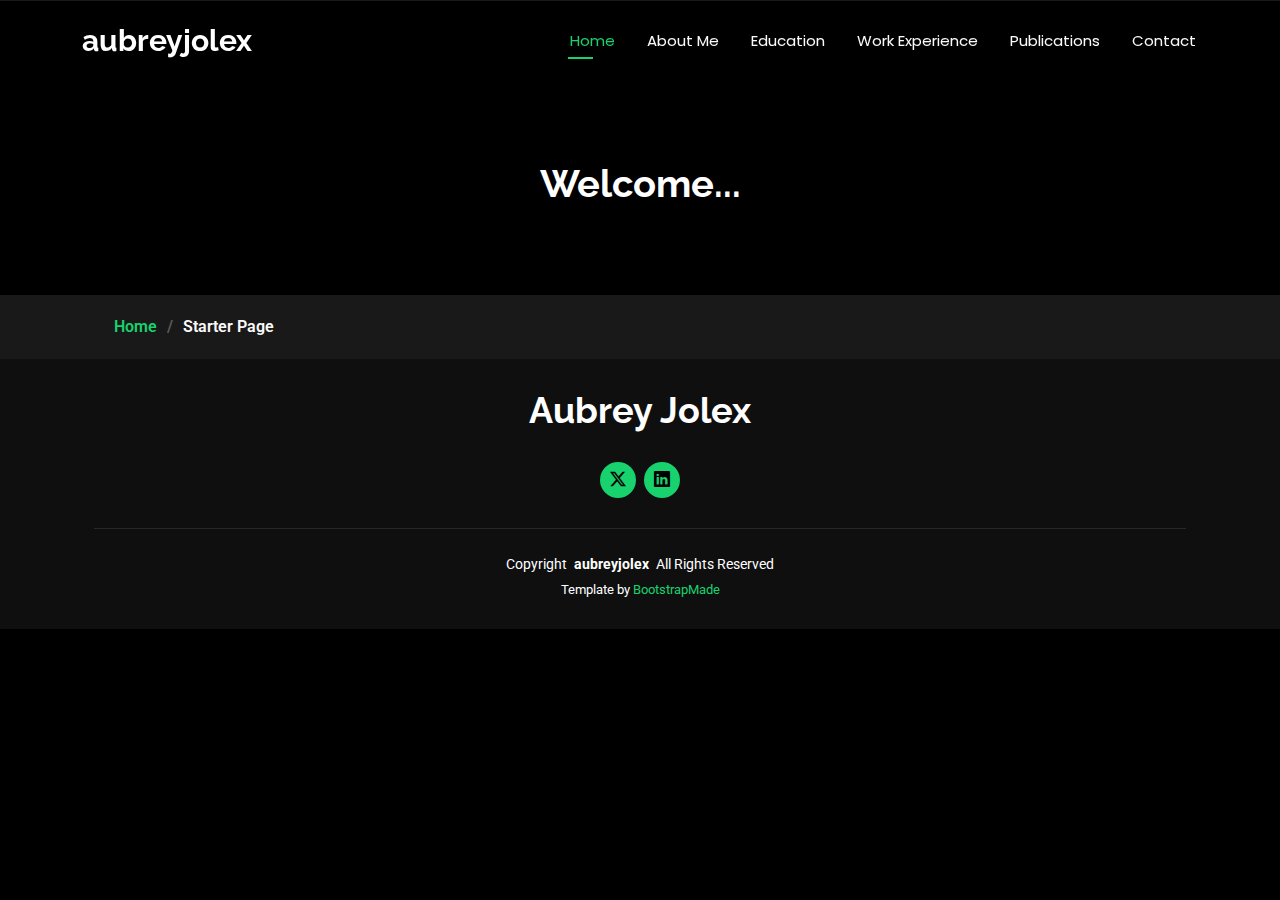
<file: starter-page.html>
<!DOCTYPE html>
<html lang="en">

<head>
  <meta charset="utf-8">
  <meta content="width=device-width, initial-scale=1.0" name="viewport">
  <title>Starter aubreyjolex</title>
  <meta name="description" content="">
  <meta name="keywords" content="">

  <!-- Favicons -->
  <link href="assets/img/favicon.png" rel="icon">
  <link href="assets/img/apple-touch-icon.png" rel="apple-touch-icon">

  <!-- Fonts -->
  <link href="https://fonts.googleapis.com" rel="preconnect">
  <link href="https://fonts.gstatic.com" rel="preconnect" crossorigin>
  <link href="https://fonts.googleapis.com/css2?family=Roboto:ital,wght@0,100;0,300;0,400;0,500;0,700;0,900;1,100;1,300;1,400;1,500;1,700;1,900&family=Poppins:ital,wght@0,100;0,200;0,300;0,400;0,500;0,600;0,700;0,800;0,900;1,100;1,200;1,300;1,400;1,500;1,600;1,700;1,800;1,900&family=Raleway:ital,wght@0,100;0,200;0,300;0,400;0,500;0,600;0,700;0,800;0,900;1,100;1,200;1,300;1,400;1,500;1,600;1,700;1,800;1,900&display=swap" rel="stylesheet">

  <!-- Vendor CSS Files -->
  <link href="assets/vendor/bootstrap/css/bootstrap.min.css" rel="stylesheet">
  <link href="assets/vendor/bootstrap-icons/bootstrap-icons.css" rel="stylesheet">
  <link href="assets/vendor/aos/aos.css" rel="stylesheet">
  <link href="assets/vendor/swiper/swiper-bundle.min.css" rel="stylesheet">
  <link href="assets/vendor/glightbox/css/glightbox.min.css" rel="stylesheet">

  <!-- Main CSS File -->
  <link href="assets/css/main.css" rel="stylesheet">

  <!-- =======================================================
  * Template Name: Personal
  * Template URL: https://bootstrapmade.com/personal-free-resume-bootstrap-template/
  * Updated: Aug 07 2024 with Bootstrap v5.3.3
  * Author: BootstrapMade.com
  * License: https://bootstrapmade.com/license/
  ======================================================== -->
</head>

<body class="starter-page-page">

  <header id="header" class="header d-flex align-items-center fixed-top">
    <div class="container-fluid container-xl position-relative d-flex align-items-center justify-content-between">

      <a href="index.html" class="logo d-flex align-items-center">
        <!-- Uncomment the line below if you also wish to use an image logo -->
        <!-- <img src="assets/img/logo.png" alt=""> -->
        <h1 class="sitename">aubreyjolex</h1>
      </a>

      <nav id="navmenu" class="navmenu">
        <ul>
          <li><a href="index.html" class="active">Home</a></li>
          <li><a href="about.html">About Me</a></li>
 	<li><a href="education.html">Education</a></li>
          <li><a href="experience.html">Work Experience</a></li>
 	<li><a href="publications.html">Publications</a></li>
            <ul>
            </ul>
          </li>
          <li><a href="contact.html">Contact</a></li>
        </ul>
        <i class="mobile-nav-toggle d-xl-none bi bi-list"></i>
      </nav>

    </div>
  </header>

  <main class="main">

    <!-- Page Title -->
    <div class="page-title" data-aos="fade">
      <div class="heading">
        <div class="container">
          <div class="row d-flex justify-content-center text-center">
            <div class="col-lg-8">
              <h1>Welcome...</h1>
              <p class="mb-0"></p>
            </div>
          </div>
        </div>
      </div>
      <nav class="breadcrumbs">
        <div class="container">
          <ol>
            <li><a href="index.html">Home</a></li>
            <li class="current">Starter Page</li>
          </ol>
        </div>
      </nav>
    </div><!-- End Page Title -->

  </main>

  <footer id="footer" class="footer dark-background">
    <div class="container">
      <h3 class="sitename">Aubrey Jolex</h3>
      <p> </p>
      <div class="social-links d-flex justify-content-center">
        <a href="https://x.com/AubreyJolex"><i class="bi bi-twitter-x"></i></a>
        <a href="https://www.linkedin.com/in/aubrey-jolex-50853a5a?utm_source=share&utm_campaign=share_via&utm_content=profile&utm_medium=android_app"><i class="bi bi-linkedin"></i></a>
      </div>
      <div class="container">
        <div class="copyright">
          <span>Copyright</span> <strong class="px-1 sitename">aubreyjolex</strong> <span>All Rights Reserved</span>
        </div>
        <div class="credits">
          <!-- All the links in the footer should remain intact. -->
          <!-- You can delete the links only if you've purchased the pro version. -->
          <!-- Licensing information: https://bootstrapmade.com/license/ -->
          <!-- Purchase the pro version with working PHP/AJAX contact form: [buy-url] -->
          Template by <a href="https://bootstrapmade.com/">BootstrapMade</a>
        </div>
      </div>
    </div>
  </footer>

  <!-- Scroll Top -->
  <a href="#" id="scroll-top" class="scroll-top d-flex align-items-center justify-content-center"><i class="bi bi-arrow-up-short"></i></a>

  <!-- Preloader -->
  <div id="preloader"></div>

  <!-- Vendor JS Files -->
  <script src="assets/vendor/bootstrap/js/bootstrap.bundle.min.js"></script>
  <script src="assets/vendor/php-email-form/validate.js"></script>
  <script src="assets/vendor/aos/aos.js"></script>
  <script src="assets/vendor/typed.js/typed.umd.js"></script>
  <script src="assets/vendor/purecounter/purecounter_vanilla.js"></script>
  <script src="assets/vendor/waypoints/noframework.waypoints.js"></script>
  <script src="assets/vendor/swiper/swiper-bundle.min.js"></script>
  <script src="assets/vendor/glightbox/js/glightbox.min.js"></script>
  <script src="assets/vendor/imagesloaded/imagesloaded.pkgd.min.js"></script>
  <script src="assets/vendor/isotope-layout/isotope.pkgd.min.js"></script>

  <!-- Main JS File -->
  <script src="assets/js/main.js"></script>

</body>

</html>
</file>
<file: assets/css/main.css>
/**
* Template Name: Personal
* Template URL: https://bootstrapmade.com/personal-free-resume-bootstrap-template/
* Updated: Aug 07 2024 with Bootstrap v5.3.3
* Author: BootstrapMade.com
* License: https://bootstrapmade.com/license/
*/

/*--------------------------------------------------------------
# Font & Color Variables
# Help: https://bootstrapmade.com/color-system/
--------------------------------------------------------------*/
/* Fonts */
:root {
  --default-font: "Roboto",  system-ui, -apple-system, "Segoe UI", Roboto, "Helvetica Neue", Arial, "Noto Sans", "Liberation Sans", sans-serif, "Apple Color Emoji", "Segoe UI Emoji", "Segoe UI Symbol", "Noto Color Emoji";
  --heading-font: "Raleway",  sans-serif;
  --nav-font: "Poppins",  sans-serif;
}

/* Global Colors - The following color variables are used throughout the website. Updating them here will change the color scheme of the entire website */
:root { 
  --background-color: #000000; /* Background color for the entire website, including individual sections */
  --default-color: #fafafa; /* Default color used for the majority of the text content across the entire website */
  --heading-color: #ffffff; /* Color for headings, subheadings and title throughout the website */
  --accent-color: #18d26e; /* Accent color that represents your brand on the website. It's used for buttons, links, and other elements that need to stand out */
  --surface-color: #1a1a1a; /* The surface color is used as a background of boxed elements within sections, such as cards, icon boxes, or other elements that require a visual separation from the global background. */
  --contrast-color: #000000; /* Contrast color for text, ensuring readability against backgrounds of accent, heading, or default colors. */
}

/* Nav Menu Colors - The following color variables are used specifically for the navigation menu. They are separate from the global colors to allow for more customization options */
:root {
  --nav-color: #fafafa;  /* The default color of the main navmenu links */
  --nav-hover-color: #18d26e; /* Applied to main navmenu links when they are hovered over or active */
  --nav-mobile-background-color: #1a1a1a; /* Used as the background color for mobile navigation menu */
  --nav-dropdown-background-color: #1a1a1a; /* Used as the background color for dropdown items that appear when hovering over primary navigation items */
  --nav-dropdown-color: #fafafa; /* Used for navigation links of the dropdown items in the navigation menu. */
  --nav-dropdown-hover-color: #18d26e; /* Similar to --nav-hover-color, this color is applied to dropdown navigation links when they are hovered over. */
}

/* Color Presets - These classes override global colors when applied to any section or element, providing reuse of the sam color scheme. */

.light-background {
  --background-color: #1a1a1a;
  --surface-color: #343434;
}

.dark-background {
  --background-color: rgba(15, 15, 15, 0.975);
  --default-color: #ffffff;
  --heading-color: #ffffff;
  --surface-color: #292929f9;
  --contrast-color: #000000;
}

/* Smooth scroll */
:root {
  scroll-behavior: smooth;
}

/*--------------------------------------------------------------
# General Styling & Shared Classes
--------------------------------------------------------------*/
body {
  color: var(--default-color);
  background-color: var(--background-color);
  font-family: var(--default-font);
}

a {
  color: var(--accent-color);
  text-decoration: none;
  transition: 0.3s;
}

a:hover {
  color: color-mix(in srgb, var(--accent-color), transparent 25%);
  text-decoration: none;
}

h1,
h2,
h3,
h4,
h5,
h6 {
  color: var(--heading-color);
  font-family: var(--heading-font);
}

/* PHP Email Form Messages
------------------------------*/
.php-email-form .error-message {
  display: none;
  background: #df1529;
  color: #ffffff;
  text-align: left;
  padding: 15px;
  margin-bottom: 24px;
  font-weight: 600;
}

.php-email-form .sent-message {
  display: none;
  color: #ffffff;
  background: #059652;
  text-align: center;
  padding: 15px;
  margin-bottom: 24px;
  font-weight: 600;
}

.php-email-form .loading {
  display: none;
  background: var(--surface-color);
  text-align: center;
  padding: 15px;
  margin-bottom: 24px;
}

.php-email-form .loading:before {
  content: "";
  display: inline-block;
  border-radius: 50%;
  width: 24px;
  height: 24px;
  margin: 0 10px -6px 0;
  border: 3px solid var(--accent-color);
  border-top-color: var(--surface-color);
  animation: php-email-form-loading 1s linear infinite;
}

@keyframes php-email-form-loading {
  0% {
    transform: rotate(0deg);
  }

  100% {
    transform: rotate(360deg);
  }
}

/*--------------------------------------------------------------
# Global Header
--------------------------------------------------------------*/
.header {
  --background-color: rgba(0, 0, 0, 0);
  color: var(--default-color);
  background-color: var(--background-color);
  padding: 15px 0;
  transition: all 0.5s;
  z-index: 997;
}

.header .logo {
  line-height: 1;
}

.header .logo img {
  max-height: 32px;
  margin-right: 8px;
}

.header .logo h1 {
  font-size: 30px;
  margin: 0;
  font-weight: 700;
  color: var(--heading-color);
}

.scrolled .header {
  box-shadow: 0px 0 18px rgba(0, 0, 0, 0.1);
}

/* Global Header on Scroll
------------------------------*/
.scrolled .header {
  --background-color: rgba(0, 0, 0, 0.8);
}

/*--------------------------------------------------------------
# Navigation Menu
--------------------------------------------------------------*/
/* Desktop Navigation */
@media (min-width: 1200px) {
  .navmenu {
    padding: 0;
  }

  .navmenu ul {
    margin: 0;
    padding: 0;
    display: flex;
    list-style: none;
    align-items: center;
  }

  .navmenu li {
    position: relative;
  }

  .navmenu>ul>li {
    white-space: nowrap;
    padding: 15px 14px;
  }

  .navmenu>ul>li:last-child {
    padding-right: 0;
  }

  .navmenu a,
  .navmenu a:focus {
    color: var(--nav-color);
    font-size: 15px;
    padding: 0 2px;
    font-family: var(--nav-font);
    font-weight: 400;
    display: flex;
    align-items: center;
    justify-content: space-between;
    white-space: nowrap;
    transition: 0.3s;
    position: relative;
  }

  .navmenu a i,
  .navmenu a:focus i {
    font-size: 12px;
    line-height: 0;
    margin-left: 5px;
    transition: 0.3s;
  }

  .navmenu>ul>li>a:before {
    content: "";
    position: absolute;
    height: 2px;
    bottom: -6px;
    left: 0;
    background-color: var(--nav-hover-color);
    visibility: hidden;
    width: 0px;
    transition: all 0.3s ease-in-out 0s;
  }

  .navmenu a:hover:before,
  .navmenu li:hover>a:before,
  .navmenu .active:before {
    visibility: visible;
    width: 25px;
  }

  .navmenu li:hover>a,
  .navmenu .active,
  .navmenu .active:focus {
    color: var(--nav-hover-color);
  }

  .navmenu .dropdown ul {
    margin: 0;
    padding: 10px 0;
    background: var(--nav-dropdown-background-color);
    display: block;
    position: absolute;
    visibility: hidden;
    left: 14px;
    top: 130%;
    opacity: 0;
    transition: 0.3s;
    border-radius: 4px;
    z-index: 99;
    box-shadow: 0px 0px 30px rgba(0, 0, 0, 0.1);
  }

  .navmenu .dropdown ul li {
    min-width: 200px;
  }

  .navmenu .dropdown ul a {
    padding: 10px 20px;
    font-size: 15px;
    text-transform: none;
    color: var(--nav-dropdown-color);
  }

  .navmenu .dropdown ul a i {
    font-size: 12px;
  }

  .navmenu .dropdown ul a:hover,
  .navmenu .dropdown ul .active:hover,
  .navmenu .dropdown ul li:hover>a {
    color: var(--nav-dropdown-hover-color);
  }

  .navmenu .dropdown:hover>ul {
    opacity: 1;
    top: 100%;
    visibility: visible;
  }

  .navmenu .dropdown .dropdown ul {
    top: 0;
    left: -90%;
    visibility: hidden;
  }

  .navmenu .dropdown .dropdown:hover>ul {
    opacity: 1;
    top: 0;
    left: -100%;
    visibility: visible;
  }
}

/* Mobile Navigation */
@media (max-width: 1199px) {
  .mobile-nav-toggle {
    color: var(--nav-color);
    font-size: 28px;
    line-height: 0;
    margin-right: 10px;
    cursor: pointer;
    transition: color 0.3s;
  }

  .navmenu {
    padding: 0;
    z-index: 9997;
  }

  .navmenu ul {
    display: none;
    list-style: none;
    position: absolute;
    inset: 60px 20px 20px 20px;
    padding: 10px 0;
    margin: 0;
    border-radius: 6px;
    background-color: var(--nav-mobile-background-color);
    border: 1px solid color-mix(in srgb, var(--default-color), transparent 90%);
    box-shadow: none;
    overflow-y: auto;
    transition: 0.3s;
    z-index: 9998;
  }

  .navmenu a,
  .navmenu a:focus {
    color: var(--nav-dropdown-color);
    padding: 10px 20px;
    font-family: var(--nav-font);
    font-size: 17px;
    font-weight: 500;
    display: flex;
    align-items: center;
    justify-content: space-between;
    white-space: nowrap;
    transition: 0.3s;
  }

  .navmenu a i,
  .navmenu a:focus i {
    font-size: 12px;
    line-height: 0;
    margin-left: 5px;
    width: 30px;
    height: 30px;
    display: flex;
    align-items: center;
    justify-content: center;
    border-radius: 50%;
    transition: 0.3s;
    background-color: color-mix(in srgb, var(--accent-color), transparent 90%);
  }

  .navmenu a i:hover,
  .navmenu a:focus i:hover {
    background-color: var(--accent-color);
    color: var(--contrast-color);
  }

  .navmenu a:hover,
  .navmenu .active,
  .navmenu .active:focus {
    color: var(--nav-dropdown-hover-color);
  }

  .navmenu .active i,
  .navmenu .active:focus i {
    background-color: var(--accent-color);
    color: var(--contrast-color);
    transform: rotate(180deg);
  }

  .navmenu .dropdown ul {
    position: static;
    display: none;
    z-index: 99;
    padding: 10px 0;
    margin: 10px 20px;
    background-color: var(--nav-dropdown-background-color);
    transition: all 0.5s ease-in-out;
  }

  .navmenu .dropdown ul ul {
    background-color: rgba(33, 37, 41, 0.1);
  }

  .navmenu .dropdown>.dropdown-active {
    display: block;
    background-color: rgba(33, 37, 41, 0.03);
  }

  .mobile-nav-active {
    overflow: hidden;
  }

  .mobile-nav-active .mobile-nav-toggle {
    color: #fff;
    position: absolute;
    font-size: 32px;
    top: 15px;
    right: 15px;
    margin-right: 0;
    z-index: 9999;
  }

  .mobile-nav-active .navmenu {
    position: fixed;
    overflow: hidden;
    inset: 0;
    background: rgba(33, 37, 41, 0.8);
    transition: 0.3s;
  }

  .mobile-nav-active .navmenu>ul {
    display: block;
  }
}

/*--------------------------------------------------------------
# Global Footer
--------------------------------------------------------------*/
.footer {
  color: var(--default-color);
  background-color: var(--background-color);
  font-size: 14px;
  text-align: center;
  padding: 30px 0;
  position: relative;
}

.footer h3 {
  font-size: 36px;
  font-weight: 700;
  position: relative;
  padding: 0;
  margin: 0 0 15px 0;
}

.footer p {
  font-size: 15;
  font-style: italic;
  padding: 0;
  margin: 0 0 30px 0;
}

.footer .social-links {
  margin: 0 0 30px 0;
}

.footer .social-links a {
  font-size: 16px;
  display: flex;
  align-items: center;
  justify-content: center;
  background: var(--accent-color);
  color: var(--contrast-color);
  line-height: 1;
  margin: 0 4px;
  border-radius: 50%;
  text-align: center;
  width: 36px;
  height: 36px;
  transition: 0.3s;
}

.footer .social-links a:hover {
  background: color-mix(in srgb, var(--accent-color), transparent 20%);
  text-decoration: none;
}

.footer .copyright {
  padding-top: 25px;
  border-top: 1px solid color-mix(in srgb, var(--default-color), transparent 90%);
}

.footer .credits {
  font-size: 13px;
  padding-top: 5px;
}

/*--------------------------------------------------------------
# Preloader
--------------------------------------------------------------*/
#preloader {
  position: fixed;
  inset: 0;
  z-index: 999999;
  overflow: hidden;
  background: var(--background-color);
  transition: all 0.6s ease-out;
}

#preloader:before {
  content: "";
  position: fixed;
  top: calc(50% - 30px);
  left: calc(50% - 30px);
  border: 6px solid #ffffff;
  border-color: var(--accent-color) transparent var(--accent-color) transparent;
  border-radius: 50%;
  width: 60px;
  height: 60px;
  animation: animate-preloader 1.5s linear infinite;
}

@keyframes animate-preloader {
  0% {
    transform: rotate(0deg);
  }

  100% {
    transform: rotate(360deg);
  }
}

/*--------------------------------------------------------------
# Scroll Top Button
--------------------------------------------------------------*/
.scroll-top {
  position: fixed;
  visibility: hidden;
  opacity: 0;
  right: 15px;
  bottom: -15px;
  z-index: 99999;
  background-color: var(--accent-color);
  width: 44px;
  height: 44px;
  border-radius: 50px;
  transition: all 0.4s;
}

.scroll-top i {
  font-size: 24px;
  color: var(--contrast-color);
  line-height: 0;
}

.scroll-top:hover {
  background-color: color-mix(in srgb, var(--accent-color), transparent 20%);
  color: var(--contrast-color);
}

.scroll-top.active {
  visibility: visible;
  opacity: 1;
  bottom: 15px;
}

/*--------------------------------------------------------------
# Disable aos animation delay on mobile devices
--------------------------------------------------------------*/
@media screen and (max-width: 768px) {
  [data-aos-delay] {
    transition-delay: 0 !important;
  }
}

/*--------------------------------------------------------------
# Global Page Titles & Breadcrumbs
--------------------------------------------------------------*/
.page-title {
  color: var(--default-color);
  background-color: var(--background-color);
  position: relative;
}

.page-title .heading {
  padding: 160px 0 80px 0;
  border-top: 1px solid color-mix(in srgb, var(--default-color), transparent 90%);
}

.page-title .heading h1 {
  font-size: 38px;
  font-weight: 700;
}

.page-title nav {
  background-color: color-mix(in srgb, var(--default-color), transparent 90%);
  padding: 20px 0;
}

.page-title nav ol {
  display: flex;
  flex-wrap: wrap;
  list-style: none;
  margin: 0;
  font-size: 16px;
  font-weight: 600;
}

.page-title nav ol li+li {
  padding-left: 10px;
}

.page-title nav ol li+li::before {
  content: "/";
  display: inline-block;
  padding-right: 10px;
  color: color-mix(in srgb, var(--default-color), transparent 70%);
}

/*--------------------------------------------------------------
# Global Sections
--------------------------------------------------------------*/
section,
.section {
  color: var(--default-color);
  background-color: var(--background-color);
  padding: 60px 0;
  scroll-margin-top: 100px;
  overflow: clip;
}

@media (max-width: 1199px) {

  section,
  .section {
    scroll-margin-top: 66px;
  }
}

/*--------------------------------------------------------------
# Global Section Titles
--------------------------------------------------------------*/
.section-title {
  padding-bottom: 60px;
  position: relative;
}

.section-title h2 {
  font-size: 14px;
  font-weight: 500;
  padding: 0;
  line-height: 1px;
  margin: 0;
  letter-spacing: 1.5px;
  text-transform: uppercase;
  color: color-mix(in srgb, var(--default-color), transparent 50%);
  position: relative;
}

.section-title h2::after {
  content: "";
  width: 120px;
  height: 1px;
  display: inline-block;
  background: var(--accent-color);
  margin: 4px 10px;
}

.section-title div {
  color: var(--heading-color);
  margin: 0;
  margin: 0;
  font-size: 28px;
  font-weight: 700;
  text-transform: uppercase;
  font-family: var(--heading-font);
}

/*--------------------------------------------------------------
# Hero Section
--------------------------------------------------------------*/
.hero {
  width: 100%;
  min-height: 100vh;
  position: relative;
  padding: 80px 0;
  display: flex;
  align-items: center;
  justify-content: center;
}

.hero img {
  position: absolute;
  inset: 0;
  display: block;
  width: 100%;
  height: 100%;
  object-fit: cover;
  z-index: 1;
}

.hero .container {
  position: relative;
  z-index: 3;
}

.hero h2 {
  margin: 0;
  font-size: 64px;
  font-weight: 700;
}

.hero p {
  margin: 5px 0 0 0;
  font-size: 26px;
}

.hero p span {
  letter-spacing: 1px;
  border-bottom: 2px solid var(--accent-color);
}

.hero .social-links {
  margin-top: 25px;
}

.hero .social-links a {
  background-color: color-mix(in srgb, var(--default-color), transparent 90%);
  color: var(--default-color);
  font-size: 14px;
  width: 40px;
  height: 40px;
  border-radius: 50px;
  display: inline-flex;
  align-items: center;
  justify-content: center;
  margin-right: 20px;
  transition: 0.3s;
}

.hero .social-links a:hover {
  background-color: var(--accent-color);
}

@media (max-width: 768px) {
  .hero h2 {
    font-size: 32px;
  }

  .hero p {
    font-size: 20px;
  }
}

/*--------------------------------------------------------------
# About Section
--------------------------------------------------------------*/
.about .content h2 {
  font-weight: 700;
  font-size: 24px;
}

.about .content ul {
  list-style: none;
  padding: 0;
}

.about .content ul li {
  margin-bottom: 20px;
  display: flex;
  align-items: center;
}

.about .content ul strong {
  margin-right: 10px;
}

.about .content ul i {
  font-size: 16px;
  margin-right: 5px;
  color: var(--accent-color);
  line-height: 0;
}

/*--------------------------------------------------------------
# Stats Section
--------------------------------------------------------------*/
.stats i {
  background-color: var(--surface-color);
  color: var(--accent-color);
  box-shadow: 0px 2px 25px rgba(0, 0, 0, 0.1);
  width: 54px;
  height: 54px;
  font-size: 24px;
  border-radius: 50px;
  border: 2px solid var(--background-color);
  display: inline-flex;
  align-items: center;
  justify-content: center;
  position: relative;
  z-index: 1;
}

.stats .stats-item {
  background-color: var(--surface-color);
  margin-top: -27px;
  padding: 30px 30px 25px 30px;
  width: 100%;
  position: relative;
  text-align: center;
  box-shadow: 0px 2px 35px rgba(0, 0, 0, 0.1);
  border-radius: 4px;
  z-index: 0;
}

.stats .stats-item span {
  font-size: 36px;
  display: block;
  font-weight: 700;
  color: color-mix(in srgb, var(--default-color), transparent 20%);
}

.stats .stats-item p {
  padding: 0;
  margin: 0;
  font-family: var(--heading-font);
  font-size: 16px;
}

/*--------------------------------------------------------------
# Skills Section
--------------------------------------------------------------*/
.skills .progress {
  height: 60px;
  display: block;
  background: none;
  border-radius: 0;
}

.skills .progress .skill {
  color: var(--heading-color);
  padding: 0;
  margin: 0 0 6px 0;
  text-transform: uppercase;
  display: block;
  font-weight: 600;
  font-family: var(--heading-font);
}

.skills .progress .skill .val {
  float: right;
  font-style: normal;
}

.skills .progress-bar-wrap {
  background: color-mix(in srgb, var(--default-color), transparent 90%);
  height: 10px;
}

.skills .progress-bar {
  width: 1px;
  height: 10px;
  transition: 0.9s;
  background-color: var(--accent-color);
}

/*--------------------------------------------------------------
# Interests Section
--------------------------------------------------------------*/
.interests .features-item {
  background-color: var(--surface-color);
  display: flex;
  align-items: center;
  padding: 20px;
  transition: 0.3s;
  border: 1px solid color-mix(in srgb, var(--default-color), transparent 90%);
  position: relative;
}

.interests .features-item i {
  font-size: 32px;
  padding-right: 10px;
  line-height: 0;
}

.interests .features-item h3 {
  font-weight: 700;
  margin: 0;
  padding: 0;
  line-height: 1;
  font-size: 16px;
}

.interests .features-item h3 a {
  color: var(--heading-color);
  transition: 0.3s;
}

.interests .features-item:hover {
  border-color: var(--accent-color);
}

.interests .features-item:hover h3 a {
  color: var(--accent-color);
}

/*--------------------------------------------------------------
# Testimonials Section
--------------------------------------------------------------*/
.testimonials .testimonials-carousel,
.testimonials .testimonials-slider {
  overflow: hidden;
}

.testimonials .testimonial-item {
  box-sizing: content-box;
  min-height: 320px;
}

.testimonials .testimonial-item .testimonial-img {
  width: 90px;
  border-radius: 50%;
  margin: -40px 0 0 40px;
  position: relative;
  z-index: 2;
  border: 6px solid var(--background-color);
}

.testimonials .testimonial-item h3 {
  font-size: 18px;
  font-weight: bold;
  margin: 10px 0 5px 45px;
}

.testimonials .testimonial-item h4 {
  font-size: 14px;
  color: color-mix(in srgb, var(--default-color), transparent 20%);
  margin: 0 0 0 45px;
}

.testimonials .testimonial-item .quote-icon-left,
.testimonials .testimonial-item .quote-icon-right {
  color: color-mix(in srgb, var(--accent-color), transparent 50%);
  font-size: 26px;
  line-height: 0;
}

.testimonials .testimonial-item .quote-icon-left {
  display: inline-block;
  left: -5px;
  position: relative;
}

.testimonials .testimonial-item .quote-icon-right {
  display: inline-block;
  right: -5px;
  position: relative;
  top: 10px;
  transform: scale(-1, -1);
}

.testimonials .testimonial-item p {
  font-style: italic;
  margin: 0 15px 0 15px;
  padding: 20px 20px 60px 20px;
  background: var(--surface-color);
  border-radius: 6px;
  position: relative;
  z-index: 1;
}

.testimonials .swiper-wrapper {
  height: auto;
}

.testimonials .swiper-pagination {
  margin-top: 20px;
  position: relative;
}

.testimonials .swiper-pagination .swiper-pagination-bullet {
  width: 12px;
  height: 12px;
  background-color: var(--background-color);
  opacity: 1;
  border: 1px solid var(--accent-color);
}

.testimonials .swiper-pagination .swiper-pagination-bullet-active {
  background-color: var(--accent-color);
}

/*--------------------------------------------------------------
# Resume Section
--------------------------------------------------------------*/
.resume .resume-title {
  color: var(--heading-color);
  font-size: 26px;
  font-weight: 700;
  margin-top: 20px;
  margin-bottom: 20px;
}

.resume .resume-item {
  padding: 0 0 20px 20px;
  margin-top: -2px;
  border-left: 2px solid var(--accent-color);
  position: relative;
}

.resume .resume-item h4 {
  line-height: 18px;
  font-size: 18px;
  font-weight: 600;
  text-transform: uppercase;
  color: color-mix(in srgb, var(--default-color), transparent 20%);
  margin-bottom: 10px;
}

.resume .resume-item h5 {
  font-size: 16px;
  padding: 5px 15px;
  display: inline-block;
  font-weight: 600;
  margin-bottom: 10px;
}

.resume .resume-item ul {
  padding-left: 20px;
}

.resume .resume-item ul li {
  padding-bottom: 10px;
}

.resume .resume-item:last-child {
  padding-bottom: 0;
}

.resume .resume-item::before {
  content: "";
  position: absolute;
  width: 16px;
  height: 16px;
  border-radius: 50px;
  left: -9px;
  top: 0;
  background: var(--background-color);
  border: 2px solid var(--accent-color);
}

/*--------------------------------------------------------------
# Services Section
--------------------------------------------------------------*/
.services .service-item {
  background-color: var(--surface-color);
  text-align: center;
  padding: 80px 20px;
  transition: all ease-in-out 0.3s;
  height: 100%;
}

.services .service-item .icon {
  margin: 0 auto;
  width: 64px;
  height: 64px;
  background: var(--accent-color);
  border-radius: 4px;
  display: flex;
  align-items: center;
  justify-content: center;
  margin-bottom: 20px;
  transition: 0.3s;
  transform-style: preserve-3d;
}

.services .service-item .icon i {
  color: var(--contrast-color);
  font-size: 28px;
  transition: ease-in-out 0.3s;
}

.services .service-item .icon::before {
  position: absolute;
  content: "";
  left: -8px;
  top: -8px;
  height: 100%;
  width: 100%;
  background: color-mix(in srgb, var(--accent-color), transparent 80%);
  border-radius: 5px;
  transition: all 0.3s ease-out 0s;
  transform: translateZ(-1px);
}

.services .service-item h3 {
  font-weight: 700;
  margin: 10px 0 15px 0;
  font-size: 22px;
}

.services .service-item p {
  line-height: 24px;
  font-size: 14px;
  margin-bottom: 0;
}

.services .service-item:hover {
  background: var(--accent-color);
  border-color: var(--accent-color);
}

.services .service-item:hover .icon {
  background: var(--surface-color);
}

.services .service-item:hover .icon i {
  color: var(--accent-color);
}

.services .service-item:hover .icon::before {
  background: color-mix(in srgb, var(--background-color), transparent 70%);
}

.services .service-item:hover h3,
.services .service-item:hover p {
  color: var(--contrast-color);
}

/*--------------------------------------------------------------
# Service Details Section
--------------------------------------------------------------*/
.service-details .services-list {
  background-color: var(--surface-color);
  padding: 10px 30px;
  border: 1px solid color-mix(in srgb, var(--default-color), transparent 90%);
  margin-bottom: 20px;
}

.service-details .services-list a {
  display: block;
  line-height: 1;
  padding: 8px 0 8px 15px;
  border-left: 3px solid color-mix(in srgb, var(--default-color), transparent 70%);
  margin: 20px 0;
  color: color-mix(in srgb, var(--default-color), transparent 20%);
  transition: 0.3s;
}

.service-details .services-list a.active {
  color: var(--heading-color);
  font-weight: 700;
  border-color: var(--accent-color);
}

.service-details .services-list a:hover {
  border-color: var(--accent-color);
}

.service-details .services-img {
  margin-bottom: 20px;
}

.service-details h3 {
  font-size: 26px;
  font-weight: 700;
}

.service-details h4 {
  font-size: 20px;
  font-weight: 700;
}

.service-details p {
  font-size: 15px;
}

.service-details ul {
  list-style: none;
  padding: 0;
  font-size: 15px;
}

.service-details ul li {
  padding: 5px 0;
  display: flex;
  align-items: center;
}

.service-details ul i {
  font-size: 20px;
  margin-right: 8px;
  color: var(--accent-color);
}

/*--------------------------------------------------------------
# Portfolio Section
--------------------------------------------------------------*/
.portfolio .portfolio-filters {
  padding: 0;
  margin: 0 auto 20px auto;
  list-style: none;
  text-align: center;
}

.portfolio .portfolio-filters li {
  cursor: pointer;
  display: inline-block;
  padding: 0;
  font-size: 18px;
  font-weight: 500;
  margin: 0 10px;
  line-height: 1;
  margin-bottom: 5px;
  transition: all 0.3s ease-in-out;
}

.portfolio .portfolio-filters li:hover,
.portfolio .portfolio-filters li.filter-active {
  color: var(--accent-color);
}

.portfolio .portfolio-filters li:first-child {
  margin-left: 0;
}

.portfolio .portfolio-filters li:last-child {
  margin-right: 0;
}

@media (max-width: 575px) {
  .portfolio .portfolio-filters li {
    font-size: 14px;
    margin: 0 5px;
  }
}

.portfolio .portfolio-content {
  position: relative;
  overflow: hidden;
}

.portfolio .portfolio-content img {
  transition: 0.3s;
}

.portfolio .portfolio-content .portfolio-info {
  opacity: 0;
  position: absolute;
  inset: 0;
  z-index: 3;
  transition: all ease-in-out 0.3s;
  background: rgba(0, 0, 0, 0.6);
  padding: 15px;
}

.portfolio .portfolio-content .portfolio-info h4 {
  font-size: 14px;
  padding: 5px 10px;
  font-weight: 400;
  color: #ffffff;
  display: inline-block;
  background-color: var(--accent-color);
}

.portfolio .portfolio-content .portfolio-info p {
  position: absolute;
  bottom: 10px;
  text-align: center;
  display: inline-block;
  left: 0;
  right: 0;
  font-size: 16px;
  font-weight: 600;
  color: rgba(255, 255, 255, 0.8);
}

.portfolio .portfolio-content .portfolio-info .preview-link,
.portfolio .portfolio-content .portfolio-info .details-link {
  position: absolute;
  left: calc(50% - 40px);
  font-size: 26px;
  top: calc(50% - 14px);
  color: #fff;
  transition: 0.3s;
  line-height: 1.2;
}

.portfolio .portfolio-content .portfolio-info .preview-link:hover,
.portfolio .portfolio-content .portfolio-info .details-link:hover {
  color: var(--accent-color);
}

.portfolio .portfolio-content .portfolio-info .details-link {
  left: 50%;
  font-size: 34px;
  line-height: 0;
}

.portfolio .portfolio-content:hover .portfolio-info {
  opacity: 1;
}

.portfolio .portfolio-content:hover img {
  transform: scale(1.1);
}

/*--------------------------------------------------------------
# Portfolio Details Section
--------------------------------------------------------------*/
.portfolio-details .portfolio-details-slider img {
  width: 100%;
}

.portfolio-details .portfolio-details-slider .swiper-pagination {
  margin-top: 20px;
  position: relative;
}

.portfolio-details .portfolio-details-slider .swiper-pagination .swiper-pagination-bullet {
  width: 12px;
  height: 12px;
  background-color: color-mix(in srgb, var(--default-color), transparent 85%);
  opacity: 1;
}

.portfolio-details .portfolio-details-slider .swiper-pagination .swiper-pagination-bullet-active {
  background-color: var(--accent-color);
}

.portfolio-details .portfolio-info {
  background-color: var(--surface-color);
  padding: 30px;
  box-shadow: 0px 0 30px rgba(0, 0, 0, 0.1);
}

.portfolio-details .portfolio-info h3 {
  font-size: 22px;
  font-weight: 700;
  margin-bottom: 20px;
  padding-bottom: 20px;
  border-bottom: 1px solid color-mix(in srgb, var(--default-color), transparent 85%);
}

.portfolio-details .portfolio-info ul {
  list-style: none;
  padding: 0;
  font-size: 15px;
}

.portfolio-details .portfolio-info ul li+li {
  margin-top: 10px;
}

.portfolio-details .portfolio-description {
  padding-top: 30px;
}

.portfolio-details .portfolio-description h2 {
  font-size: 26px;
  font-weight: 700;
  margin-bottom: 20px;
}

.portfolio-details .portfolio-description p {
  padding: 0;
  color: color-mix(in srgb, var(--default-color), transparent 30%);
}

/*--------------------------------------------------------------
# Starter Section Section
--------------------------------------------------------------*/
.starter-section {
  /* Add your styles here */
}

/*--------------------------------------------------------------
# Contact Section
--------------------------------------------------------------*/
.contact .info-item {
  box-shadow: 0px 0px 20px rgba(0, 0, 0, 0.1);
  padding: 20px 30px;
}

.contact .info-item .icon {
  color: var(--contrast-color);
  background-color: var(--accent-color);
  width: 56px;
  height: 56px;
  font-size: 24px;
  display: flex;
  justify-content: center;
  align-items: center;
  transition: all 0.3s ease-in-out;
  border-radius: 50%;
  margin-right: 15px;
}

.contact .info-item h3 {
  font-size: 18px;
  font-weight: 700;
  margin: 0 0 2px 0;
}

.contact .info-item p {
  padding: 0;
  margin-bottom: 0;
  font-size: 14px;
}

.contact .info-item .social-links a {
  font-size: 24px;
  display: inline-block;
  line-height: 1;
  margin: 4px 6px 0 0;
  transition: 0.3s;
  color: color-mix(in srgb, var(--default-color), transparent 50%);
}

.contact .info-item .social-links a:hover {
  color: var(--accent-color);
}

.contact .php-email-form {
  box-shadow: 0px 0px 20px rgba(0, 0, 0, 0.1);
  padding: 30px;
  margin-top: 30px;
}

@media (max-width: 575px) {
  .contact .php-email-form {
    padding: 20px;
  }
}

.contact .php-email-form input[type=text],
.contact .php-email-form input[type=email],
.contact .php-email-form textarea {
  color: var(--default-color);
  background-color: color-mix(in srgb, var(--background-color), transparent 50%);
  border-color: color-mix(in srgb, var(--default-color), transparent 80%);
  font-size: 14px;
  padding: 10px 15px;
  box-shadow: none;
  border-radius: 0;
}

.contact .php-email-form input[type=text]:focus,
.contact .php-email-form input[type=email]:focus,
.contact .php-email-form textarea:focus {
  border-color: var(--accent-color);
}

.contact .php-email-form input[type=text]::placeholder,
.contact .php-email-form input[type=email]::placeholder,
.contact .php-email-form textarea::placeholder {
  color: color-mix(in srgb, var(--default-color), transparent 70%);
}

.contact .php-email-form button[type=submit] {
  color: var(--contrast-color);
  background: var(--accent-color);
  border: 0;
  padding: 10px 30px;
  transition: 0.4s;
  border-radius: 50px;
}

.contact .php-email-form button[type=submit]:hover {
  background: color-mix(in srgb, var(--accent-color), transparent 20%);
}
</file>
<file: styles.css>
/**
* Template Name: Personal
* Template URL: https://bootstrapmade.com/personal-free-resume-bootstrap-template/
* Updated: Aug 07 2024 with Bootstrap v5.3.3
* Author: BootstrapMade.com
* License: https://bootstrapmade.com/license/
*/

/*--------------------------------------------------------------
# Font & Color Variables
# Help: https://bootstrapmade.com/color-system/
--------------------------------------------------------------*/
/* Fonts */
:root {
  --default-font: "Roboto",  system-ui, -apple-system, "Segoe UI", Roboto, "Helvetica Neue", Arial, "Noto Sans", "Liberation Sans", sans-serif, "Apple Color Emoji", "Segoe UI Emoji", "Segoe UI Symbol", "Noto Color Emoji";
  --heading-font: "Raleway",  sans-serif;
  --nav-font: "Poppins",  sans-serif;
}

/* Global Colors - The following color variables are used throughout the website. Updating them here will change the color scheme of the entire website */
:root { 
  --background-color: #000000; /* Background color for the entire website, including individual sections */
  --default-color: #fafafa; /* Default color used for the majority of the text content across the entire website */
  --heading-color: #ffffff; /* Color for headings, subheadings and title throughout the website */
  --accent-color: #18d26e; /* Accent color that represents your brand on the website. It's used for buttons, links, and other elements that need to stand out */
  --surface-color: #1a1a1a; /* The surface color is used as a background of boxed elements within sections, such as cards, icon boxes, or other elements that require a visual separation from the global background. */
  --contrast-color: #000000; /* Contrast color for text, ensuring readability against backgrounds of accent, heading, or default colors. */
}

/* Nav Menu Colors - The following color variables are used specifically for the navigation menu. They are separate from the global colors to allow for more customization options */
:root {
  --nav-color: #fafafa;  /* The default color of the main navmenu links */
  --nav-hover-color: #18d26e; /* Applied to main navmenu links when they are hovered over or active */
  --nav-mobile-background-color: #1a1a1a; /* Used as the background color for mobile navigation menu */
  --nav-dropdown-background-color: #1a1a1a; /* Used as the background color for dropdown items that appear when hovering over primary navigation items */
  --nav-dropdown-color: #fafafa; /* Used for navigation links of the dropdown items in the navigation menu. */
  --nav-dropdown-hover-color: #18d26e; /* Similar to --nav-hover-color, this color is applied to dropdown navigation links when they are hovered over. */
}

/* Color Presets - These classes override global colors when applied to any section or element, providing reuse of the sam color scheme. */

.light-background {
  --background-color: #1a1a1a;
  --surface-color: #343434;
}

.dark-background {
  --background-color: rgba(15, 15, 15, 0.975);
  --default-color: #ffffff;
  --heading-color: #ffffff;
  --surface-color: #292929f9;
  --contrast-color: #000000;
}

/* Smooth scroll */
:root {
  scroll-behavior: smooth;
}

/*--------------------------------------------------------------
# General Styling & Shared Classes
--------------------------------------------------------------*/
body {
  color: var(--default-color);
  background-color: var(--background-color);
  font-family: var(--default-font);
}

a {
  color: var(--accent-color);
  text-decoration: none;
  transition: 0.3s;
}

a:hover {
  color: color-mix(in srgb, var(--accent-color), transparent 25%);
  text-decoration: none;
}

h1,
h2,
h3,
h4,
h5,
h6 {
  color: var(--heading-color);
  font-family: var(--heading-font);
}

/* PHP Email Form Messages
------------------------------*/
.php-email-form .error-message {
  display: none;
  background: #df1529;
  color: #ffffff;
  text-align: left;
  padding: 15px;
  margin-bottom: 24px;
  font-weight: 600;
}

.php-email-form .sent-message {
  display: none;
  color: #ffffff;
  background: #059652;
  text-align: center;
  padding: 15px;
  margin-bottom: 24px;
  font-weight: 600;
}

.php-email-form .loading {
  display: none;
  background: var(--surface-color);
  text-align: center;
  padding: 15px;
  margin-bottom: 24px;
}

.php-email-form .loading:before {
  content: "";
  display: inline-block;
  border-radius: 50%;
  width: 24px;
  height: 24px;
  margin: 0 10px -6px 0;
  border: 3px solid var(--accent-color);
  border-top-color: var(--surface-color);
  animation: php-email-form-loading 1s linear infinite;
}

@keyframes php-email-form-loading {
  0% {
    transform: rotate(0deg);
  }

  100% {
    transform: rotate(360deg);
  }
}

/*--------------------------------------------------------------
# Global Header
--------------------------------------------------------------*/
.header {
  --background-color: rgba(0, 0, 0, 0);
  color: var(--default-color);
  background-color: var(--background-color);
  padding: 15px 0;
  transition: all 0.5s;
  z-index: 997;
}

.header .logo {
  line-height: 1;
}

.header .logo img {
  max-height: 32px;
  margin-right: 8px;
}

.header .logo h1 {
  font-size: 30px;
  margin: 0;
  font-weight: 700;
  color: var(--heading-color);
}

.scrolled .header {
  box-shadow: 0px 0 18px rgba(0, 0, 0, 0.1);
}

/* Global Header on Scroll
------------------------------*/
.scrolled .header {
  --background-color: rgba(0, 0, 0, 0.8);
}

/*--------------------------------------------------------------
# Navigation Menu
--------------------------------------------------------------*/
/* Desktop Navigation */
@media (min-width: 1200px) {
  .navmenu {
    padding: 0;
  }

  .navmenu ul {
    margin: 0;
    padding: 0;
    display: flex;
    list-style: none;
    align-items: center;
  }

  .navmenu li {
    position: relative;
  }

  .navmenu>ul>li {
    white-space: nowrap;
    padding: 15px 14px;
  }

  .navmenu>ul>li:last-child {
    padding-right: 0;
  }

  .navmenu a,
  .navmenu a:focus {
    color: var(--nav-color);
    font-size: 15px;
    padding: 0 2px;
    font-family: var(--nav-font);
    font-weight: 400;
    display: flex;
    align-items: center;
    justify-content: space-between;
    white-space: nowrap;
    transition: 0.3s;
    position: relative;
  }

  .navmenu a i,
  .navmenu a:focus i {
    font-size: 12px;
    line-height: 0;
    margin-left: 5px;
    transition: 0.3s;
  }

  .navmenu>ul>li>a:before {
    content: "";
    position: absolute;
    height: 2px;
    bottom: -6px;
    left: 0;
    background-color: var(--nav-hover-color);
    visibility: hidden;
    width: 0px;
    transition: all 0.3s ease-in-out 0s;
  }

  .navmenu a:hover:before,
  .navmenu li:hover>a:before,
  .navmenu .active:before {
    visibility: visible;
    width: 25px;
  }

  .navmenu li:hover>a,
  .navmenu .active,
  .navmenu .active:focus {
    color: var(--nav-hover-color);
  }

  .navmenu .dropdown ul {
    margin: 0;
    padding: 10px 0;
    background: var(--nav-dropdown-background-color);
    display: block;
    position: absolute;
    visibility: hidden;
    left: 14px;
    top: 130%;
    opacity: 0;
    transition: 0.3s;
    border-radius: 4px;
    z-index: 99;
    box-shadow: 0px 0px 30px rgba(0, 0, 0, 0.1);
  }

  .navmenu .dropdown ul li {
    min-width: 200px;
  }

  .navmenu .dropdown ul a {
    padding: 10px 20px;
    font-size: 15px;
    text-transform: none;
    color: var(--nav-dropdown-color);
  }

  .navmenu .dropdown ul a i {
    font-size: 12px;
  }

  .navmenu .dropdown ul a:hover,
  .navmenu .dropdown ul .active:hover,
  .navmenu .dropdown ul li:hover>a {
    color: var(--nav-dropdown-hover-color);
  }

  .navmenu .dropdown:hover>ul {
    opacity: 1;
    top: 100%;
    visibility: visible;
  }

  .navmenu .dropdown .dropdown ul {
    top: 0;
    left: -90%;
    visibility: hidden;
  }

  .navmenu .dropdown .dropdown:hover>ul {
    opacity: 1;
    top: 0;
    left: -100%;
    visibility: visible;
  }
}

/* Mobile Navigation */
@media (max-width: 1199px) {
  .mobile-nav-toggle {
    color: var(--nav-color);
    font-size: 28px;
    line-height: 0;
    margin-right: 10px;
    cursor: pointer;
    transition: color 0.3s;
  }

  .navmenu {
    padding: 0;
    z-index: 9997;
  }

  .navmenu ul {
    display: none;
    list-style: none;
    position: absolute;
    inset: 60px 20px 20px 20px;
    padding: 10px 0;
    margin: 0;
    border-radius: 6px;
    background-color: var(--nav-mobile-background-color);
    border: 1px solid color-mix(in srgb, var(--default-color), transparent 90%);
    box-shadow: none;
    overflow-y: auto;
    transition: 0.3s;
    z-index: 9998;
  }

  .navmenu a,
  .navmenu a:focus {
    color: var(--nav-dropdown-color);
    padding: 10px 20px;
    font-family: var(--nav-font);
    font-size: 17px;
    font-weight: 500;
    display: flex;
    align-items: center;
    justify-content: space-between;
    white-space: nowrap;
    transition: 0.3s;
  }

  .navmenu a i,
  .navmenu a:focus i {
    font-size: 12px;
    line-height: 0;
    margin-left: 5px;
    width: 30px;
    height: 30px;
    display: flex;
    align-items: center;
    justify-content: center;
    border-radius: 50%;
    transition: 0.3s;
    background-color: color-mix(in srgb, var(--accent-color), transparent 90%);
  }

  .navmenu a i:hover,
  .navmenu a:focus i:hover {
    background-color: var(--accent-color);
    color: var(--contrast-color);
  }

  .navmenu a:hover,
  .navmenu .active,
  .navmenu .active:focus {
    color: var(--nav-dropdown-hover-color);
  }

  .navmenu .active i,
  .navmenu .active:focus i {
    background-color: var(--accent-color);
    color: var(--contrast-color);
    transform: rotate(180deg);
  }

  .navmenu .dropdown ul {
    position: static;
    display: none;
    z-index: 99;
    padding: 10px 0;
    margin: 10px 20px;
    background-color: var(--nav-dropdown-background-color);
    transition: all 0.5s ease-in-out;
  }

  .navmenu .dropdown ul ul {
    background-color: rgba(33, 37, 41, 0.1);
  }

  .navmenu .dropdown>.dropdown-active {
    display: block;
    background-color: rgba(33, 37, 41, 0.03);
  }

  .mobile-nav-active {
    overflow: hidden;
  }

  .mobile-nav-active .mobile-nav-toggle {
    color: #fff;
    position: absolute;
    font-size: 32px;
    top: 15px;
    right: 15px;
    margin-right: 0;
    z-index: 9999;
  }

  .mobile-nav-active .navmenu {
    position: fixed;
    overflow: hidden;
    inset: 0;
    background: rgba(33, 37, 41, 0.8);
    transition: 0.3s;
  }

  .mobile-nav-active .navmenu>ul {
    display: block;
  }
}

/*--------------------------------------------------------------
# Global Footer
--------------------------------------------------------------*/
.footer {
  color: var(--default-color);
  background-color: var(--background-color);
  font-size: 14px;
  text-align: center;
  padding: 30px 0;
  position: relative;
}

.footer h3 {
  font-size: 36px;
  font-weight: 700;
  position: relative;
  padding: 0;
  margin: 0 0 15px 0;
}

.footer p {
  font-size: 15;
  font-style: italic;
  padding: 0;
  margin: 0 0 30px 0;
}

.footer .social-links {
  margin: 0 0 30px 0;
}

.footer .social-links a {
  font-size: 16px;
  display: flex;
  align-items: center;
  justify-content: center;
  background: var(--accent-color);
  color: var(--contrast-color);
  line-height: 1;
  margin: 0 4px;
  border-radius: 50%;
  text-align: center;
  width: 36px;
  height: 36px;
  transition: 0.3s;
}

.footer .social-links a:hover {
  background: color-mix(in srgb, var(--accent-color), transparent 20%);
  text-decoration: none;
}

.footer .copyright {
  padding-top: 25px;
  border-top: 1px solid color-mix(in srgb, var(--default-color), transparent 90%);
}

.footer .credits {
  font-size: 13px;
  padding-top: 5px;
}

/*--------------------------------------------------------------
# Preloader
--------------------------------------------------------------*/
#preloader {
  position: fixed;
  inset: 0;
  z-index: 999999;
  overflow: hidden;
  background: var(--background-color);
  transition: all 0.6s ease-out;
}

#preloader:before {
  content: "";
  position: fixed;
  top: calc(50% - 30px);
  left: calc(50% - 30px);
  border: 6px solid #ffffff;
  border-color: var(--accent-color) transparent var(--accent-color) transparent;
  border-radius: 50%;
  width: 60px;
  height: 60px;
  animation: animate-preloader 1.5s linear infinite;
}

@keyframes animate-preloader {
  0% {
    transform: rotate(0deg);
  }

  100% {
    transform: rotate(360deg);
  }
}

/*--------------------------------------------------------------
# Scroll Top Button
--------------------------------------------------------------*/
.scroll-top {
  position: fixed;
  visibility: hidden;
  opacity: 0;
  right: 15px;
  bottom: -15px;
  z-index: 99999;
  background-color: var(--accent-color);
  width: 44px;
  height: 44px;
  border-radius: 50px;
  transition: all 0.4s;
}

.scroll-top i {
  font-size: 24px;
  color: var(--contrast-color);
  line-height: 0;
}

.scroll-top:hover {
  background-color: color-mix(in srgb, var(--accent-color), transparent 20%);
  color: var(--contrast-color);
}

.scroll-top.active {
  visibility: visible;
  opacity: 1;
  bottom: 15px;
}

/*--------------------------------------------------------------
# Disable aos animation delay on mobile devices
--------------------------------------------------------------*/
@media screen and (max-width: 768px) {
  [data-aos-delay] {
    transition-delay: 0 !important;
  }
}

/*--------------------------------------------------------------
# Global Page Titles & Breadcrumbs
--------------------------------------------------------------*/
.page-title {
  color: var(--default-color);
  background-color: var(--background-color);
  position: relative;
}

.page-title .heading {
  padding: 160px 0 80px 0;
  border-top: 1px solid color-mix(in srgb, var(--default-color), transparent 90%);
}

.page-title .heading h1 {
  font-size: 38px;
  font-weight: 700;
}

.page-title nav {
  background-color: color-mix(in srgb, var(--default-color), transparent 90%);
  padding: 20px 0;
}

.page-title nav ol {
  display: flex;
  flex-wrap: wrap;
  list-style: none;
  margin: 0;
  font-size: 16px;
  font-weight: 600;
}

.page-title nav ol li+li {
  padding-left: 10px;
}

.page-title nav ol li+li::before {
  content: "/";
  display: inline-block;
  padding-right: 10px;
  color: color-mix(in srgb, var(--default-color), transparent 70%);
}

/*--------------------------------------------------------------
# Global Sections
--------------------------------------------------------------*/
section,
.section {
  color: var(--default-color);
  background-color: var(--background-color);
  padding: 60px 0;
  scroll-margin-top: 100px;
  overflow: clip;
}

@media (max-width: 1199px) {

  section,
  .section {
    scroll-margin-top: 66px;
  }
}

/*--------------------------------------------------------------
# Global Section Titles
--------------------------------------------------------------*/
.section-title {
  padding-bottom: 60px;
  position: relative;
}

.section-title h2 {
  font-size: 14px;
  font-weight: 500;
  padding: 0;
  line-height: 1px;
  margin: 0;
  letter-spacing: 1.5px;
  text-transform: uppercase;
  color: color-mix(in srgb, var(--default-color), transparent 50%);
  position: relative;
}

.section-title h2::after {
  content: "";
  width: 120px;
  height: 1px;
  display: inline-block;
  background: var(--accent-color);
  margin: 4px 10px;
}

.section-title div {
  color: var(--heading-color);
  margin: 0;
  margin: 0;
  font-size: 28px;
  font-weight: 700;
  text-transform: uppercase;
  font-family: var(--heading-font);
}

/*--------------------------------------------------------------
# Hero Section
--------------------------------------------------------------*/
.hero {
  width: 100%;
  min-height: 100vh;
  position: relative;
  padding: 80px 0;
  display: flex;
  align-items: center;
  justify-content: center;
}

.hero img {
  position: absolute;
  inset: 0;
  display: block;
  width: 100%;
  height: 100%;
  object-fit: cover;
  z-index: 1;
}

.hero .container {
  position: relative;
  z-index: 3;
}

.hero h2 {
  margin: 0;
  font-size: 64px;
  font-weight: 700;
}

.hero p {
  margin: 5px 0 0 0;
  font-size: 26px;
}

.hero p span {
  letter-spacing: 1px;
  border-bottom: 2px solid var(--accent-color);
}

.hero .social-links {
  margin-top: 25px;
}

.hero .social-links a {
  background-color: color-mix(in srgb, var(--default-color), transparent 90%);
  color: var(--default-color);
  font-size: 14px;
  width: 40px;
  height: 40px;
  border-radius: 50px;
  display: inline-flex;
  align-items: center;
  justify-content: center;
  margin-right: 20px;
  transition: 0.3s;
}

.hero .social-links a:hover {
  background-color: var(--accent-color);
}

@media (max-width: 768px) {
  .hero h2 {
    font-size: 32px;
  }

  .hero p {
    font-size: 20px;
  }
}

/*--------------------------------------------------------------
# About Section
--------------------------------------------------------------*/
.about .content h2 {
  font-weight: 700;
  font-size: 24px;
}

.about .content ul {
  list-style: none;
  padding: 0;
}

.about .content ul li {
  margin-bottom: 20px;
  display: flex;
  align-items: center;
}

.about .content ul strong {
  margin-right: 10px;
}

.about .content ul i {
  font-size: 16px;
  margin-right: 5px;
  color: var(--accent-color);
  line-height: 0;
}

/*--------------------------------------------------------------
# Stats Section
--------------------------------------------------------------*/
.stats i {
  background-color: var(--surface-color);
  color: var(--accent-color);
  box-shadow: 0px 2px 25px rgba(0, 0, 0, 0.1);
  width: 54px;
  height: 54px;
  font-size: 24px;
  border-radius: 50px;
  border: 2px solid var(--background-color);
  display: inline-flex;
  align-items: center;
  justify-content: center;
  position: relative;
  z-index: 1;
}

.stats .stats-item {
  background-color: var(--surface-color);
  margin-top: -27px;
  padding: 30px 30px 25px 30px;
  width: 100%;
  position: relative;
  text-align: center;
  box-shadow: 0px 2px 35px rgba(0, 0, 0, 0.1);
  border-radius: 4px;
  z-index: 0;
}

.stats .stats-item span {
  font-size: 36px;
  display: block;
  font-weight: 700;
  color: color-mix(in srgb, var(--default-color), transparent 20%);
}

.stats .stats-item p {
  padding: 0;
  margin: 0;
  font-family: var(--heading-font);
  font-size: 16px;
}

/*--------------------------------------------------------------
# Skills Section
--------------------------------------------------------------*/
.skills .progress {
  height: 60px;
  display: block;
  background: none;
  border-radius: 0;
}

.skills .progress .skill {
  color: var(--heading-color);
  padding: 0;
  margin: 0 0 6px 0;
  text-transform: uppercase;
  display: block;
  font-weight: 600;
  font-family: var(--heading-font);
}

.skills .progress .skill .val {
  float: right;
  font-style: normal;
}

.skills .progress-bar-wrap {
  background: color-mix(in srgb, var(--default-color), transparent 90%);
  height: 10px;
}

.skills .progress-bar {
  width: 1px;
  height: 10px;
  transition: 0.9s;
  background-color: var(--accent-color);
}

/*--------------------------------------------------------------
# Interests Section
--------------------------------------------------------------*/
.interests .features-item {
  background-color: var(--surface-color);
  display: flex;
  align-items: center;
  padding: 20px;
  transition: 0.3s;
  border: 1px solid color-mix(in srgb, var(--default-color), transparent 90%);
  position: relative;
}

.interests .features-item i {
  font-size: 32px;
  padding-right: 10px;
  line-height: 0;
}

.interests .features-item h3 {
  font-weight: 700;
  margin: 0;
  padding: 0;
  line-height: 1;
  font-size: 16px;
}

.interests .features-item h3 a {
  color: var(--heading-color);
  transition: 0.3s;
}

.interests .features-item:hover {
  border-color: var(--accent-color);
}

.interests .features-item:hover h3 a {
  color: var(--accent-color);
}

/*--------------------------------------------------------------
# Testimonials Section
--------------------------------------------------------------*/
.testimonials .testimonials-carousel,
.testimonials .testimonials-slider {
  overflow: hidden;
}

.testimonials .testimonial-item {
  box-sizing: content-box;
  min-height: 320px;
}

.testimonials .testimonial-item .testimonial-img {
  width: 90px;
  border-radius: 50%;
  margin: -40px 0 0 40px;
  position: relative;
  z-index: 2;
  border: 6px solid var(--background-color);
}

.testimonials .testimonial-item h3 {
  font-size: 18px;
  font-weight: bold;
  margin: 10px 0 5px 45px;
}

.testimonials .testimonial-item h4 {
  font-size: 14px;
  color: color-mix(in srgb, var(--default-color), transparent 20%);
  margin: 0 0 0 45px;
}

.testimonials .testimonial-item .quote-icon-left,
.testimonials .testimonial-item .quote-icon-right {
  color: color-mix(in srgb, var(--accent-color), transparent 50%);
  font-size: 26px;
  line-height: 0;
}

.testimonials .testimonial-item .quote-icon-left {
  display: inline-block;
  left: -5px;
  position: relative;
}

.testimonials .testimonial-item .quote-icon-right {
  display: inline-block;
  right: -5px;
  position: relative;
  top: 10px;
  transform: scale(-1, -1);
}

.testimonials .testimonial-item p {
  font-style: italic;
  margin: 0 15px 0 15px;
  padding: 20px 20px 60px 20px;
  background: var(--surface-color);
  border-radius: 6px;
  position: relative;
  z-index: 1;
}

.testimonials .swiper-wrapper {
  height: auto;
}

.testimonials .swiper-pagination {
  margin-top: 20px;
  position: relative;
}

.testimonials .swiper-pagination .swiper-pagination-bullet {
  width: 12px;
  height: 12px;
  background-color: var(--background-color);
  opacity: 1;
  border: 1px solid var(--accent-color);
}

.testimonials .swiper-pagination .swiper-pagination-bullet-active {
  background-color: var(--accent-color);
}

/*--------------------------------------------------------------
# Resume Section
--------------------------------------------------------------*/
.resume .resume-title {
  color: var(--heading-color);
  font-size: 26px;
  font-weight: 700;
  margin-top: 20px;
  margin-bottom: 20px;
}

.resume .resume-item {
  padding: 0 0 20px 20px;
  margin-top: -2px;
  border-left: 2px solid var(--accent-color);
  position: relative;
}

.resume .resume-item h4 {
  line-height: 18px;
  font-size: 18px;
  font-weight: 600;
  text-transform: uppercase;
  color: color-mix(in srgb, var(--default-color), transparent 20%);
  margin-bottom: 10px;
}

.resume .resume-item h5 {
  font-size: 16px;
  padding: 5px 15px;
  display: inline-block;
  font-weight: 600;
  margin-bottom: 10px;
}

.resume .resume-item ul {
  padding-left: 20px;
}

.resume .resume-item ul li {
  padding-bottom: 10px;
}

.resume .resume-item:last-child {
  padding-bottom: 0;
}

.resume .resume-item::before {
  content: "";
  position: absolute;
  width: 16px;
  height: 16px;
  border-radius: 50px;
  left: -9px;
  top: 0;
  background: var(--background-color);
  border: 2px solid var(--accent-color);
}

/*--------------------------------------------------------------
# Services Section
--------------------------------------------------------------*/
.services .service-item {
  background-color: var(--surface-color);
  text-align: center;
  padding: 80px 20px;
  transition: all ease-in-out 0.3s;
  height: 100%;
}

.services .service-item .icon {
  margin: 0 auto;
  width: 64px;
  height: 64px;
  background: var(--accent-color);
  border-radius: 4px;
  display: flex;
  align-items: center;
  justify-content: center;
  margin-bottom: 20px;
  transition: 0.3s;
  transform-style: preserve-3d;
}

.services .service-item .icon i {
  color: var(--contrast-color);
  font-size: 28px;
  transition: ease-in-out 0.3s;
}

.services .service-item .icon::before {
  position: absolute;
  content: "";
  left: -8px;
  top: -8px;
  height: 100%;
  width: 100%;
  background: color-mix(in srgb, var(--accent-color), transparent 80%);
  border-radius: 5px;
  transition: all 0.3s ease-out 0s;
  transform: translateZ(-1px);
}

.services .service-item h3 {
  font-weight: 700;
  margin: 10px 0 15px 0;
  font-size: 22px;
}

.services .service-item p {
  line-height: 24px;
  font-size: 14px;
  margin-bottom: 0;
}

.services .service-item:hover {
  background: var(--accent-color);
  border-color: var(--accent-color);
}

.services .service-item:hover .icon {
  background: var(--surface-color);
}

.services .service-item:hover .icon i {
  color: var(--accent-color);
}

.services .service-item:hover .icon::before {
  background: color-mix(in srgb, var(--background-color), transparent 70%);
}

.services .service-item:hover h3,
.services .service-item:hover p {
  color: var(--contrast-color);
}

/*--------------------------------------------------------------
# Service Details Section
--------------------------------------------------------------*/
.service-details .services-list {
  background-color: var(--surface-color);
  padding: 10px 30px;
  border: 1px solid color-mix(in srgb, var(--default-color), transparent 90%);
  margin-bottom: 20px;
}

.service-details .services-list a {
  display: block;
  line-height: 1;
  padding: 8px 0 8px 15px;
  border-left: 3px solid color-mix(in srgb, var(--default-color), transparent 70%);
  margin: 20px 0;
  color: color-mix(in srgb, var(--default-color), transparent 20%);
  transition: 0.3s;
}

.service-details .services-list a.active {
  color: var(--heading-color);
  font-weight: 700;
  border-color: var(--accent-color);
}

.service-details .services-list a:hover {
  border-color: var(--accent-color);
}

.service-details .services-img {
  margin-bottom: 20px;
}

.service-details h3 {
  font-size: 26px;
  font-weight: 700;
}

.service-details h4 {
  font-size: 20px;
  font-weight: 700;
}

.service-details p {
  font-size: 15px;
}

.service-details ul {
  list-style: none;
  padding: 0;
  font-size: 15px;
}

.service-details ul li {
  padding: 5px 0;
  display: flex;
  align-items: center;
}

.service-details ul i {
  font-size: 20px;
  margin-right: 8px;
  color: var(--accent-color);
}

/*--------------------------------------------------------------
# Portfolio Section
--------------------------------------------------------------*/
.portfolio .portfolio-filters {
  padding: 0;
  margin: 0 auto 20px auto;
  list-style: none;
  text-align: center;
}

.portfolio .portfolio-filters li {
  cursor: pointer;
  display: inline-block;
  padding: 0;
  font-size: 18px;
  font-weight: 500;
  margin: 0 10px;
  line-height: 1;
  margin-bottom: 5px;
  transition: all 0.3s ease-in-out;
}

.portfolio .portfolio-filters li:hover,
.portfolio .portfolio-filters li.filter-active {
  color: var(--accent-color);
}

.portfolio .portfolio-filters li:first-child {
  margin-left: 0;
}

.portfolio .portfolio-filters li:last-child {
  margin-right: 0;
}

@media (max-width: 575px) {
  .portfolio .portfolio-filters li {
    font-size: 14px;
    margin: 0 5px;
  }
}

.portfolio .portfolio-content {
  position: relative;
  overflow: hidden;
}

.portfolio .portfolio-content img {
  transition: 0.3s;
}

.portfolio .portfolio-content .portfolio-info {
  opacity: 0;
  position: absolute;
  inset: 0;
  z-index: 3;
  transition: all ease-in-out 0.3s;
  background: rgba(0, 0, 0, 0.6);
  padding: 15px;
}

.portfolio .portfolio-content .portfolio-info h4 {
  font-size: 14px;
  padding: 5px 10px;
  font-weight: 400;
  color: #ffffff;
  display: inline-block;
  background-color: var(--accent-color);
}

.portfolio .portfolio-content .portfolio-info p {
  position: absolute;
  bottom: 10px;
  text-align: center;
  display: inline-block;
  left: 0;
  right: 0;
  font-size: 16px;
  font-weight: 600;
  color: rgba(255, 255, 255, 0.8);
}

.portfolio .portfolio-content .portfolio-info .preview-link,
.portfolio .portfolio-content .portfolio-info .details-link {
  position: absolute;
  left: calc(50% - 40px);
  font-size: 26px;
  top: calc(50% - 14px);
  color: #fff;
  transition: 0.3s;
  line-height: 1.2;
}

.portfolio .portfolio-content .portfolio-info .preview-link:hover,
.portfolio .portfolio-content .portfolio-info .details-link:hover {
  color: var(--accent-color);
}

.portfolio .portfolio-content .portfolio-info .details-link {
  left: 50%;
  font-size: 34px;
  line-height: 0;
}

.portfolio .portfolio-content:hover .portfolio-info {
  opacity: 1;
}

.portfolio .portfolio-content:hover img {
  transform: scale(1.1);
}

/*--------------------------------------------------------------
# Portfolio Details Section
--------------------------------------------------------------*/
.portfolio-details .portfolio-details-slider img {
  width: 100%;
}

.portfolio-details .portfolio-details-slider .swiper-pagination {
  margin-top: 20px;
  position: relative;
}

.portfolio-details .portfolio-details-slider .swiper-pagination .swiper-pagination-bullet {
  width: 12px;
  height: 12px;
  background-color: color-mix(in srgb, var(--default-color), transparent 85%);
  opacity: 1;
}

.portfolio-details .portfolio-details-slider .swiper-pagination .swiper-pagination-bullet-active {
  background-color: var(--accent-color);
}

.portfolio-details .portfolio-info {
  background-color: var(--surface-color);
  padding: 30px;
  box-shadow: 0px 0 30px rgba(0, 0, 0, 0.1);
}

.portfolio-details .portfolio-info h3 {
  font-size: 22px;
  font-weight: 700;
  margin-bottom: 20px;
  padding-bottom: 20px;
  border-bottom: 1px solid color-mix(in srgb, var(--default-color), transparent 85%);
}

.portfolio-details .portfolio-info ul {
  list-style: none;
  padding: 0;
  font-size: 15px;
}

.portfolio-details .portfolio-info ul li+li {
  margin-top: 10px;
}

.portfolio-details .portfolio-description {
  padding-top: 30px;
}

.portfolio-details .portfolio-description h2 {
  font-size: 26px;
  font-weight: 700;
  margin-bottom: 20px;
}

.portfolio-details .portfolio-description p {
  padding: 0;
  color: color-mix(in srgb, var(--default-color), transparent 30%);
}

/*--------------------------------------------------------------
# Starter Section Section
--------------------------------------------------------------*/
.starter-section {
  /* Add your styles here */
}

/*--------------------------------------------------------------
# Contact Section
--------------------------------------------------------------*/
.contact .info-item {
  box-shadow: 0px 0px 20px rgba(0, 0, 0, 0.1);
  padding: 20px 30px;
}

.contact .info-item .icon {
  color: var(--contrast-color);
  background-color: var(--accent-color);
  width: 56px;
  height: 56px;
  font-size: 24px;
  display: flex;
  justify-content: center;
  align-items: center;
  transition: all 0.3s ease-in-out;
  border-radius: 50%;
  margin-right: 15px;
}

.contact .info-item h3 {
  font-size: 18px;
  font-weight: 700;
  margin: 0 0 2px 0;
}

.contact .info-item p {
  padding: 0;
  margin-bottom: 0;
  font-size: 14px;
}

.contact .info-item .social-links a {
  font-size: 24px;
  display: inline-block;
  line-height: 1;
  margin: 4px 6px 0 0;
  transition: 0.3s;
  color: color-mix(in srgb, var(--default-color), transparent 50%);
}

.contact .info-item .social-links a:hover {
  color: var(--accent-color);
}

.contact .php-email-form {
  box-shadow: 0px 0px 20px rgba(0, 0, 0, 0.1);
  padding: 30px;
  margin-top: 30px;
}

@media (max-width: 575px) {
  .contact .php-email-form {
    padding: 20px;
  }
}

.contact .php-email-form input[type=text],
.contact .php-email-form input[type=email],
.contact .php-email-form textarea {
  color: var(--default-color);
  background-color: color-mix(in srgb, var(--background-color), transparent 50%);
  border-color: color-mix(in srgb, var(--default-color), transparent 80%);
  font-size: 14px;
  padding: 10px 15px;
  box-shadow: none;
  border-radius: 0;
}

.contact .php-email-form input[type=text]:focus,
.contact .php-email-form input[type=email]:focus,
.contact .php-email-form textarea:focus {
  border-color: var(--accent-color);
}

.contact .php-email-form input[type=text]::placeholder,
.contact .php-email-form input[type=email]::placeholder,
.contact .php-email-form textarea::placeholder {
  color: color-mix(in srgb, var(--default-color), transparent 70%);
}

.contact .php-email-form button[type=submit] {
  color: var(--contrast-color);
  background: var(--accent-color);
  border: 0;
  padding: 10px 30px;
  transition: 0.4s;
  border-radius: 50px;
}

.contact .php-email-form button[type=submit]:hover {
  background: color-mix(in srgb, var(--accent-color), transparent 20%);
}
</file>
